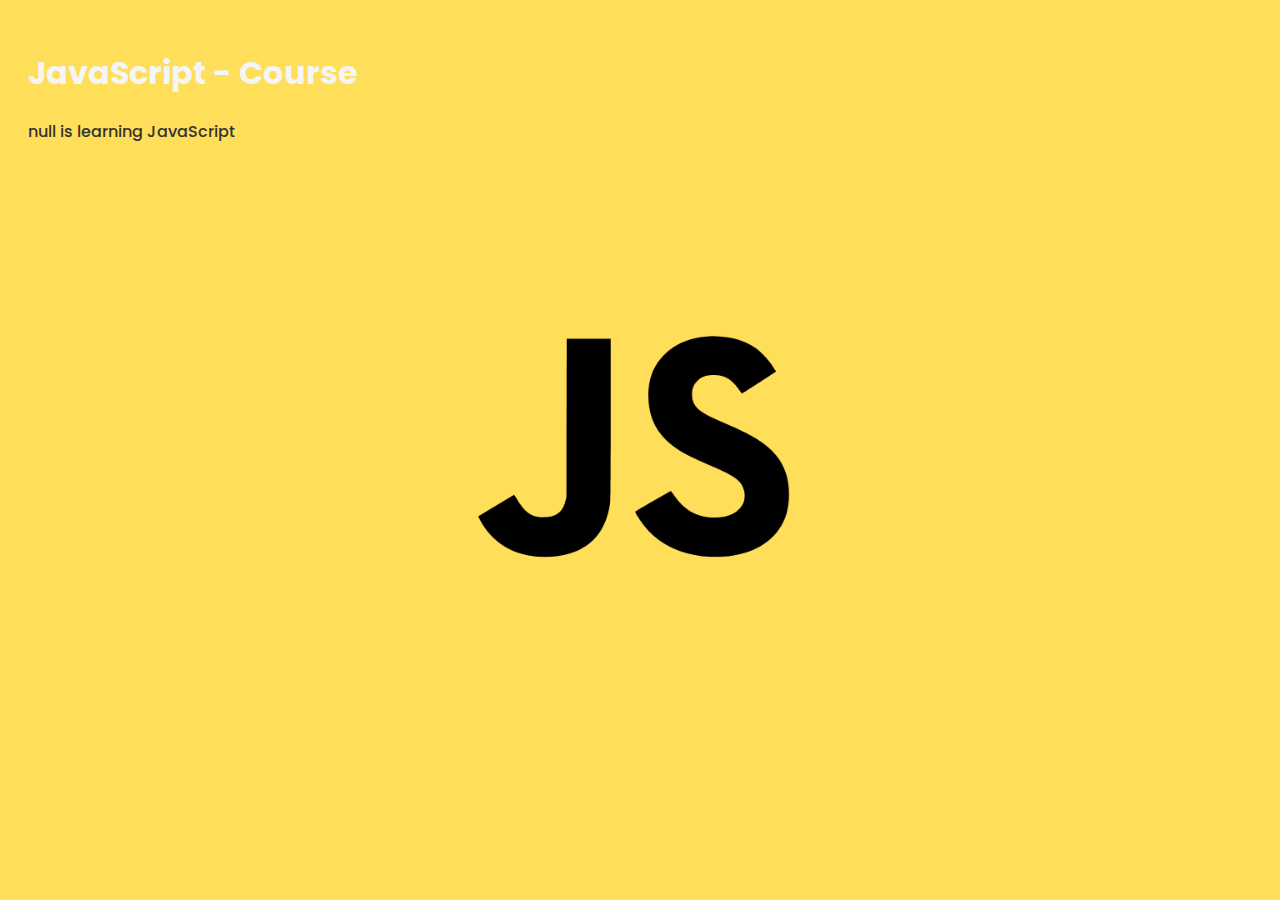
<file: 01-Introduction/index.html>
<!DOCTYPE html>
<html lang="es">
<head>
    <meta charset="UTF-8">
    <meta name="viewport" content="width=device-width, initial-scale=1.0">
    <title></title>
    <link rel="stylesheet" href="../assets/css/style.css">
    <link rel="preconnect" href="https://fonts.googleapis.com">
    <link rel="preconnect" href="https://fonts.gstatic.com" crossorigin>
    <link href="https://fonts.googleapis.com/css2?family=Poppins:ital,wght@0,100;0,200;0,300;0,400;0,500;0,600;0,700;0,800;0,900;1,100;1,200;1,300;1,400;1,500;1,600;1,700;1,800;1,900&display=swap" rel="stylesheet">
</head>
<body>
    <h1>JavaScript - Course</h1>
    <div class="container">
        
    </div>
</body>
<script src="../01-Introduction/js/app.js"></script>
</html>
</file>
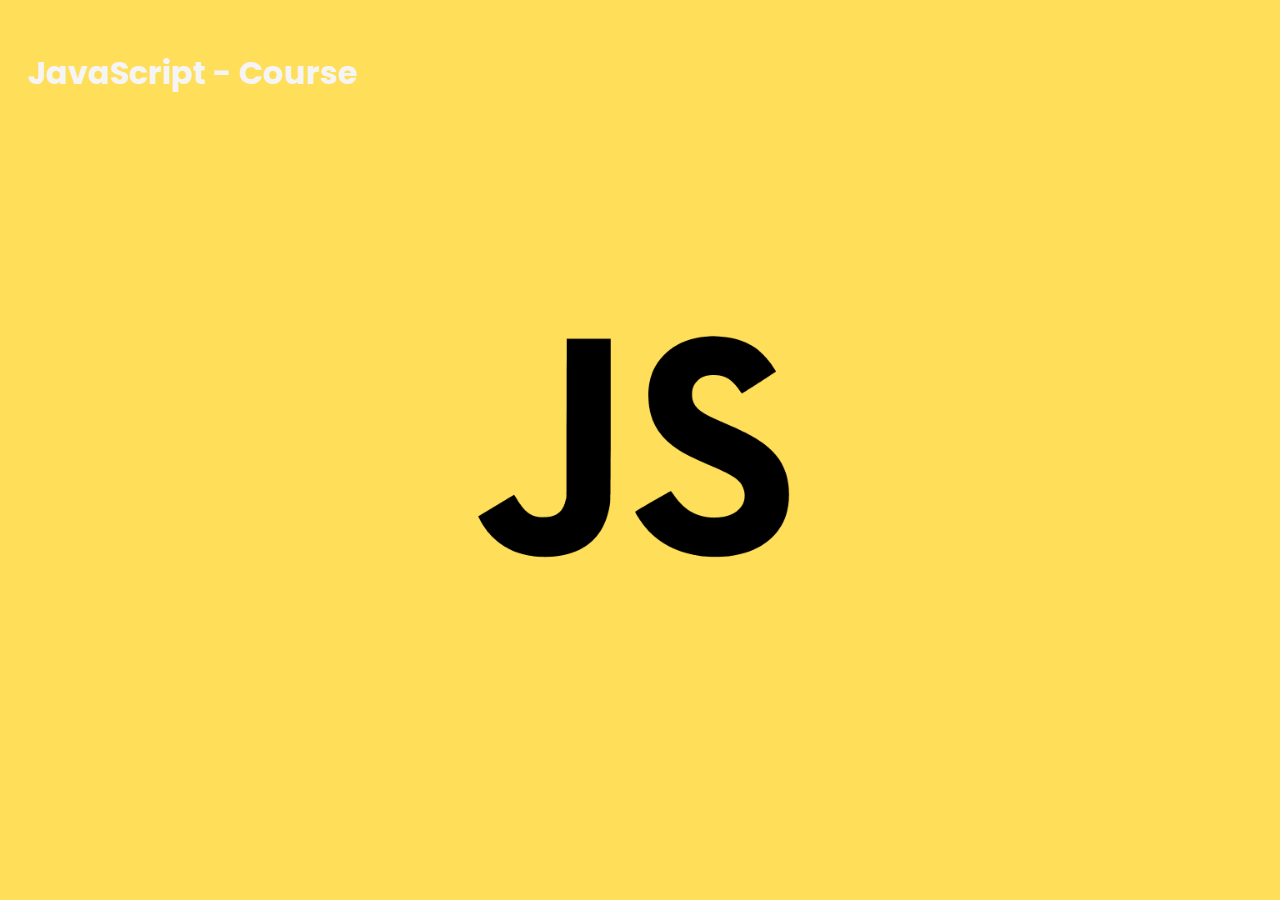
<file: 02-Variables/index.html>
<!DOCTYPE html>
<html lang="es">
<head>
    <meta charset="UTF-8">
    <meta name="viewport" content="width=device-width, initial-scale=1.0">
    <title></title>
    <link rel="stylesheet" href="../assets/css/style.css">
    <link rel="preconnect" href="https://fonts.googleapis.com">
    <link rel="preconnect" href="https://fonts.gstatic.com" crossorigin>
    <link href="https://fonts.googleapis.com/css2?family=Poppins:ital,wght@0,100;0,200;0,300;0,400;0,500;0,600;0,700;0,800;0,900;1,100;1,200;1,300;1,400;1,500;1,600;1,700;1,800;1,900&display=swap" rel="stylesheet">
</head>
<body>
    <h1>JavaScript - Course</h1>
    <div class="container">
        
    </div>
</body>
<script src="../02-Variables/js/01-app.js"></script>
<!-- <script src="../02-Variables/js/02-app.js"></script> -->
<!-- <script src="../02-Variables/js/03-app.js"></script> -->
</html>
</file>
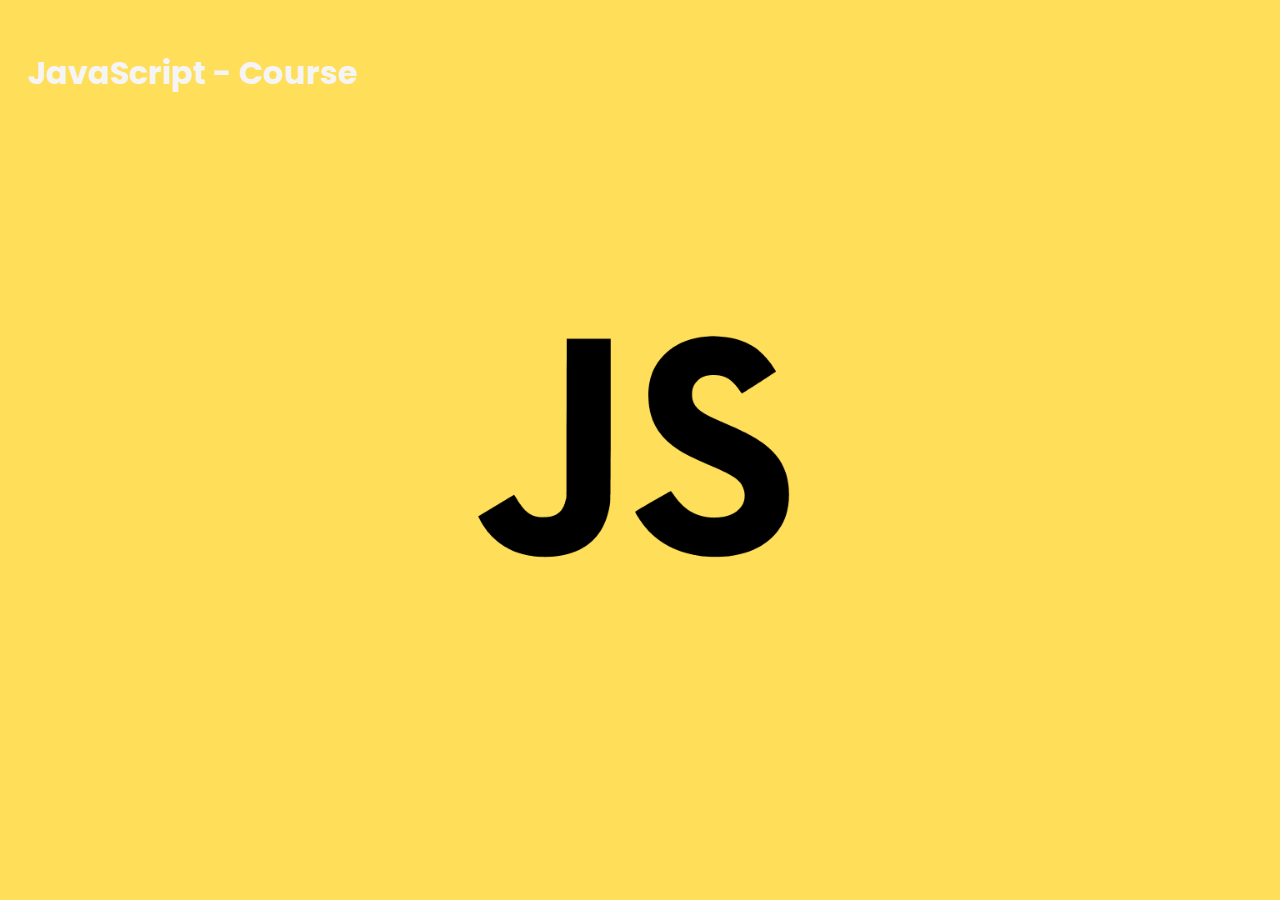
<file: 03-Strings/index.html>
<!DOCTYPE html>
<html lang="es">
<head>
    <meta charset="UTF-8">
    <meta name="viewport" content="width=device-width, initial-scale=1.0">
    <title></title>
    <link rel="stylesheet" href="../assets/css/style.css">
    <link rel="preconnect" href="https://fonts.googleapis.com">
    <link rel="preconnect" href="https://fonts.gstatic.com" crossorigin>
    <link href="https://fonts.googleapis.com/css2?family=Poppins:ital,wght@0,100;0,200;0,300;0,400;0,500;0,600;0,700;0,800;0,900;1,100;1,200;1,300;1,400;1,500;1,600;1,700;1,800;1,900&display=swap" rel="stylesheet">
</head>
<body>
    <h1>JavaScript - Course</h1>
    <div class="container">
        
    </div>
</body>
<script src="../03-Strings/js/01-app.js"></script>
<!-- <script src="../03-Strings/js/02-app.js"></script> -->
<!-- <script src="../03-Strings/js/03-app.js"></script> -->
<!-- <script src="../03-Strings/js/04-app.js"></script> -->
<!-- <script src="../03-Strings/js/05-app.js"></script> -->
<!-- <script src="../03-Strings/js/06-app.js"></script> -->
<!-- <script src="../03-Strings/js/07-app.js"></script> -->
</html>
</file>
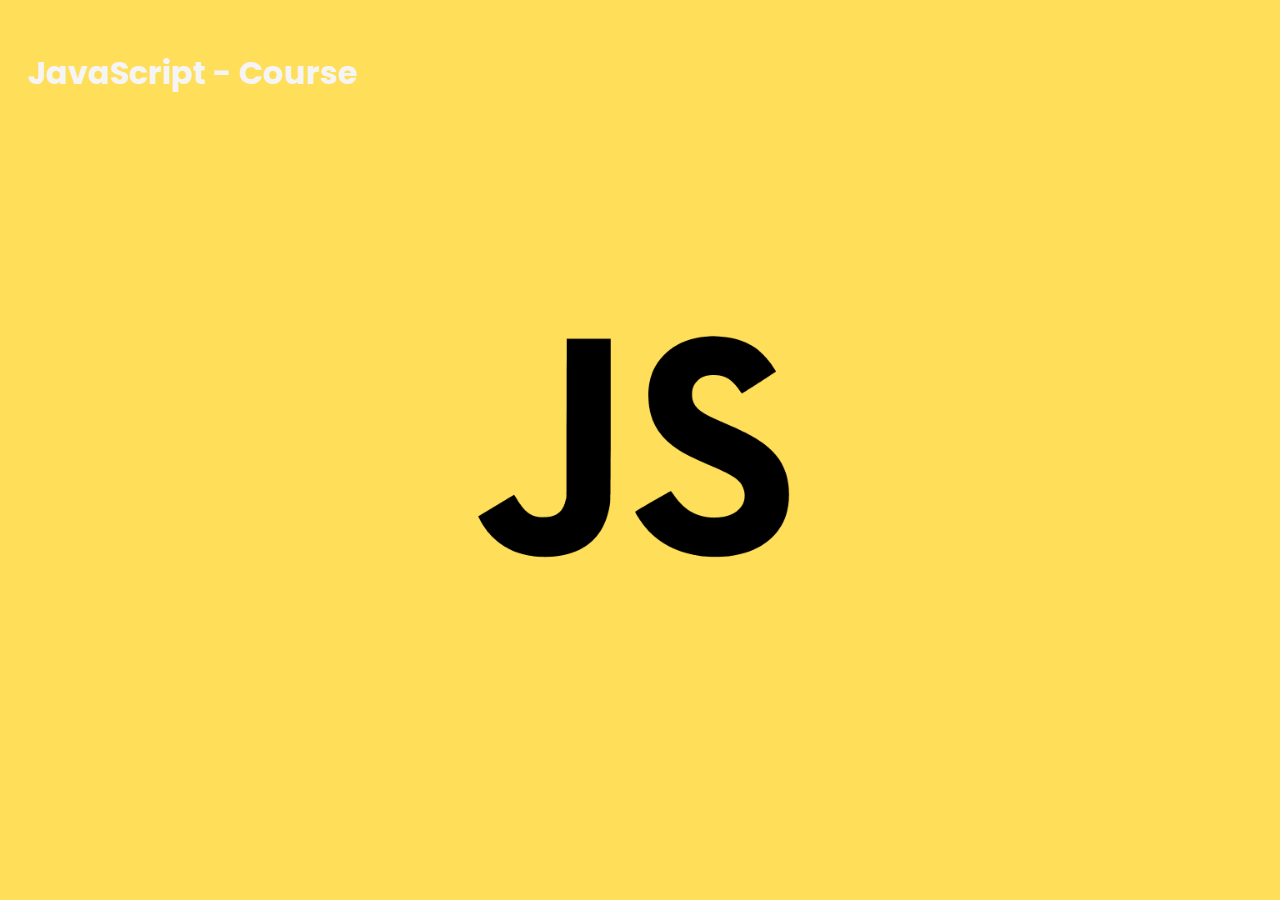
<file: 04-Numbers/index.html>
<!DOCTYPE html>
<html lang="es">
<head>
    <meta charset="UTF-8">
    <meta name="viewport" content="width=device-width, initial-scale=1.0">
    <title></title>
    <link rel="stylesheet" href="../assets/css/style.css">
    <link rel="preconnect" href="https://fonts.googleapis.com">
    <link rel="preconnect" href="https://fonts.gstatic.com" crossorigin>
    <link href="https://fonts.googleapis.com/css2?family=Poppins:ital,wght@0,100;0,200;0,300;0,400;0,500;0,600;0,700;0,800;0,900;1,100;1,200;1,300;1,400;1,500;1,600;1,700;1,800;1,900&display=swap" rel="stylesheet">
</head>
<body>
    <h1>JavaScript - Course</h1>
    <div class="container">
        
    </div>
</body>
<script src="../04-Numbers/js/01-app.js"></script>
<!-- <script src="../04-Numbers/js/02-app.js"></script> -->
<!-- <script src="../04-Numbers/js/03-app.js"></script> -->
<!-- <script src="../04-Numbers/js/04-app.js"></script> -->
<!-- <script src="../04-Numbers/js/05-app.js"></script> -->
<!-- <script src="../04-Numbers/js/06-app.js"></script> -->
</html>
</file>
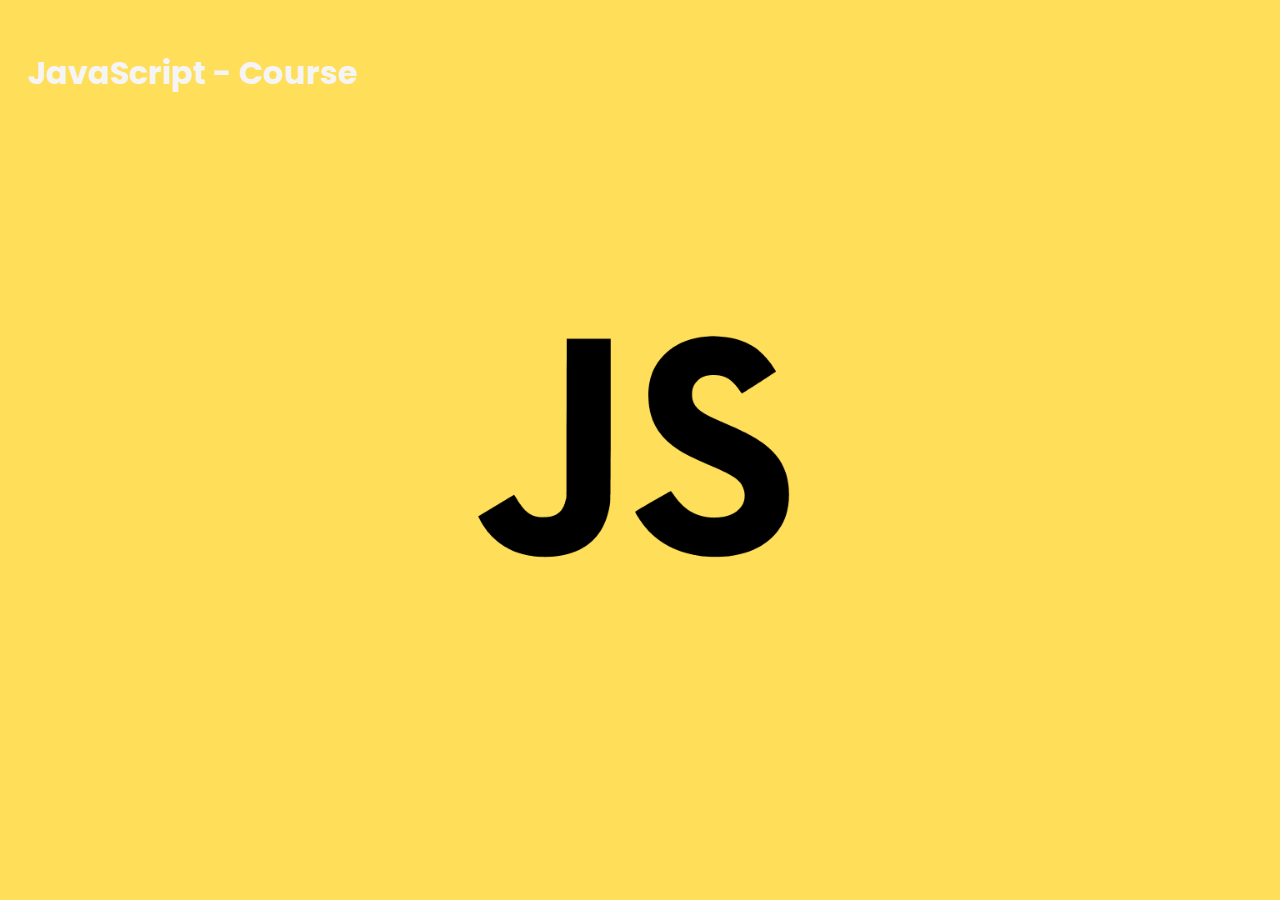
<file: 05-Operators/index.html>
<!DOCTYPE html>
<html lang="es">
<head>
    <meta charset="UTF-8">
    <meta name="viewport" content="width=device-width, initial-scale=1.0">
    <title></title>
    <link rel="stylesheet" href="../assets/css/style.css">
    <link rel="preconnect" href="https://fonts.googleapis.com">
    <link rel="preconnect" href="https://fonts.gstatic.com" crossorigin>
    <link href="https://fonts.googleapis.com/css2?family=Poppins:ital,wght@0,100;0,200;0,300;0,400;0,500;0,600;0,700;0,800;0,900;1,100;1,200;1,300;1,400;1,500;1,600;1,700;1,800;1,900&display=swap" rel="stylesheet">
</head>
<body>
    <h1>JavaScript - Course</h1>
    <div class="container">
        
    </div>
</body>
<script src="js/01-app.js"></script> 
<!-- <script src="js/02-app.js"></script> -->
<!-- <script src="js/03-app.js"></script> -->
</html>
</file>
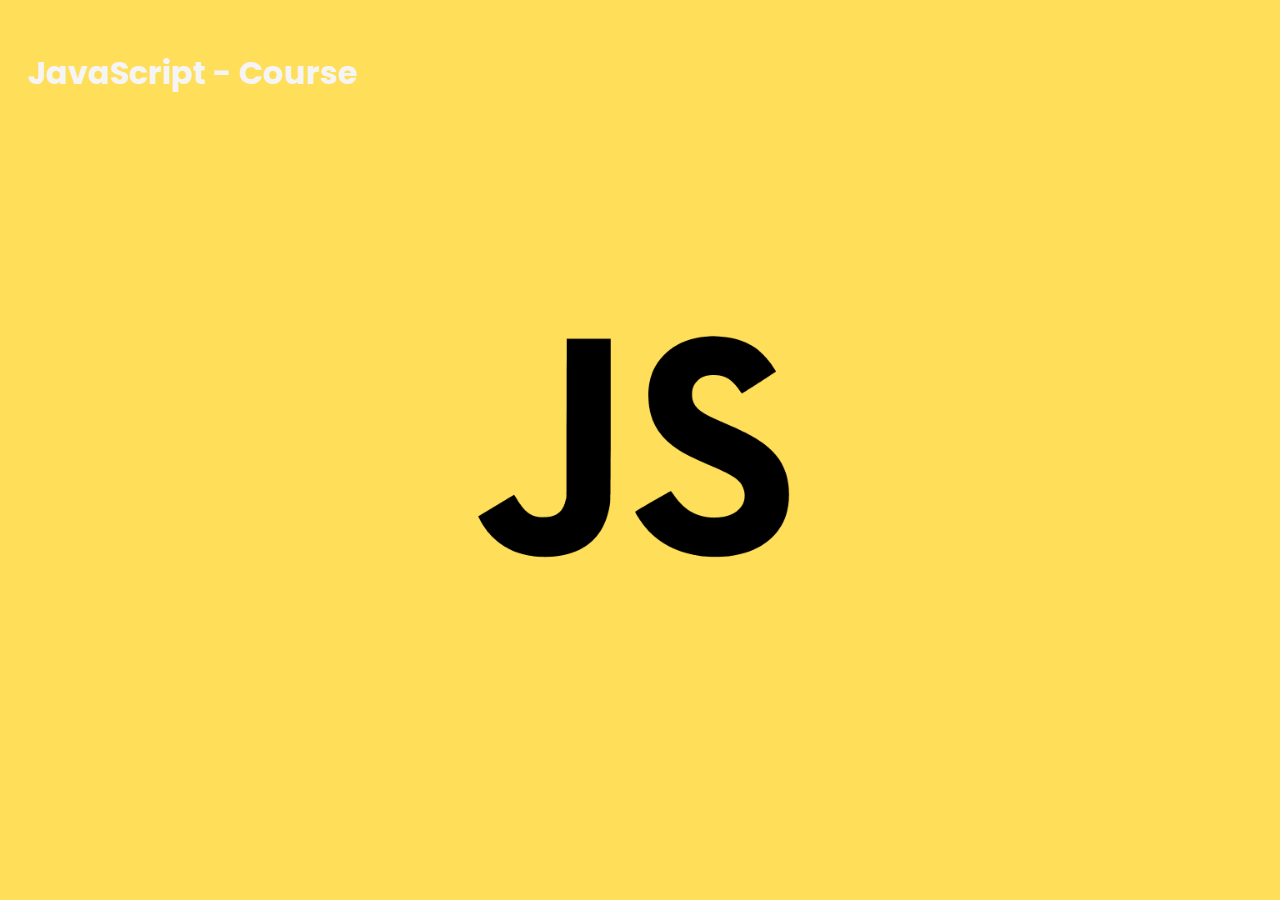
<file: 06-Booleans/index.html>
<!DOCTYPE html>
<html lang="es">
<head>
    <meta charset="UTF-8">
    <meta name="viewport" content="width=device-width, initial-scale=1.0">
    <title></title>
    <link rel="stylesheet" href="../assets/css/style.css">
    <link rel="preconnect" href="https://fonts.googleapis.com">
    <link rel="preconnect" href="https://fonts.gstatic.com" crossorigin>
    <link href="https://fonts.googleapis.com/css2?family=Poppins:ital,wght@0,100;0,200;0,300;0,400;0,500;0,600;0,700;0,800;0,900;1,100;1,200;1,300;1,400;1,500;1,600;1,700;1,800;1,900&display=swap" rel="stylesheet">
</head>
<body>
    <h1>JavaScript - Course</h1>
    <div class="container">
        
    </div>
</body>
<script src="../06-Booleans/js/01-app.js"></script>
<!-- <script src="../06-Booleans/js/02-app.js"></script> -->
<!-- <script src="../06-Booleans/js/03-app.js"></script> -->
</html>
</file>
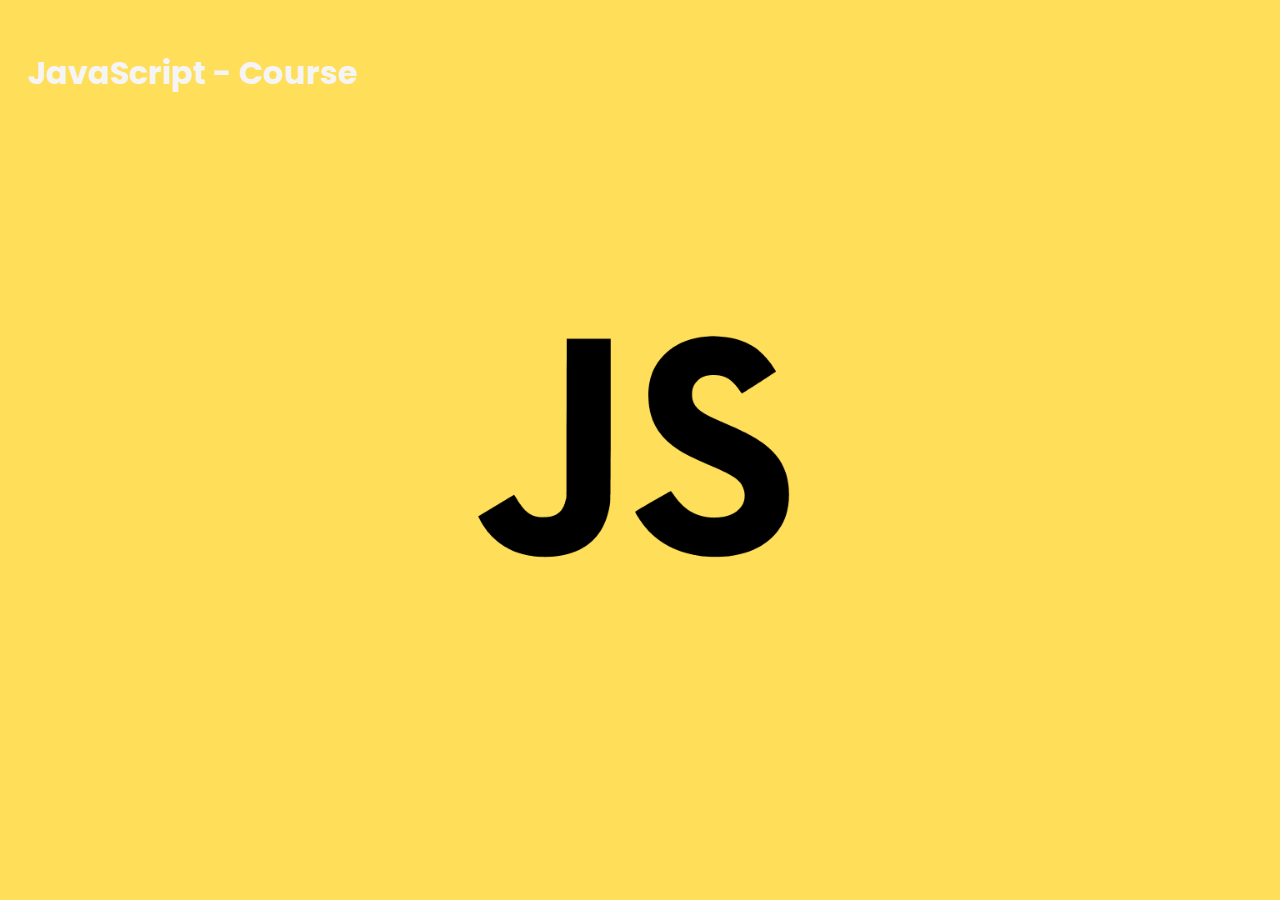
<file: 07-Objects/index.html>
<!DOCTYPE html>
<html lang="es">
<head>
    <meta charset="UTF-8">
    <meta name="viewport" content="width=device-width, initial-scale=1.0">
    <title></title>
    <link rel="stylesheet" href="../assets/css/style.css">
    <link rel="preconnect" href="https://fonts.googleapis.com">
    <link rel="preconnect" href="https://fonts.gstatic.com" crossorigin>
    <link href="https://fonts.googleapis.com/css2?family=Poppins:ital,wght@0,100;0,200;0,300;0,400;0,500;0,600;0,700;0,800;0,900;1,100;1,200;1,300;1,400;1,500;1,600;1,700;1,800;1,900&display=swap" rel="stylesheet">
</head>
<body>
    <h1>JavaScript - Course</h1>
    <div class="container">
        
    </div>
</body>
<script src="../07-Objects/js/01-app.js"></script>
<!-- <script src="../07-Objects/js/02-app.js"></script> -->
<!-- <script src="../07-Objects/js/03-app.js"></script> -->
<!-- <script src="../07-Objects/js/04-app.js"></script> -->
<!-- <script src="../07-Objects/js/05-app.js"></script> -->
<!-- <script src="../07-Objects/js/06-app.js"></script> -->
<!-- <script src="../07-Objects/js/07-app.js"></script> -->
<!-- <script src="../07-Objects/js/08-app.js"></script> -->
<!-- <script src="../07-Objects/js/09-app.js"></script> -->
<!-- <script src="../07-Objects/js/10-app.js"></script> -->
<!-- <script src="../07-Objects/js/11-app.js"></script> -->
<!-- <script src="../07-Objects/js/12-app.js"></script> -->
<!-- <script src="../07-Objects/js/13-app.js"></script> -->
</html>
</file>
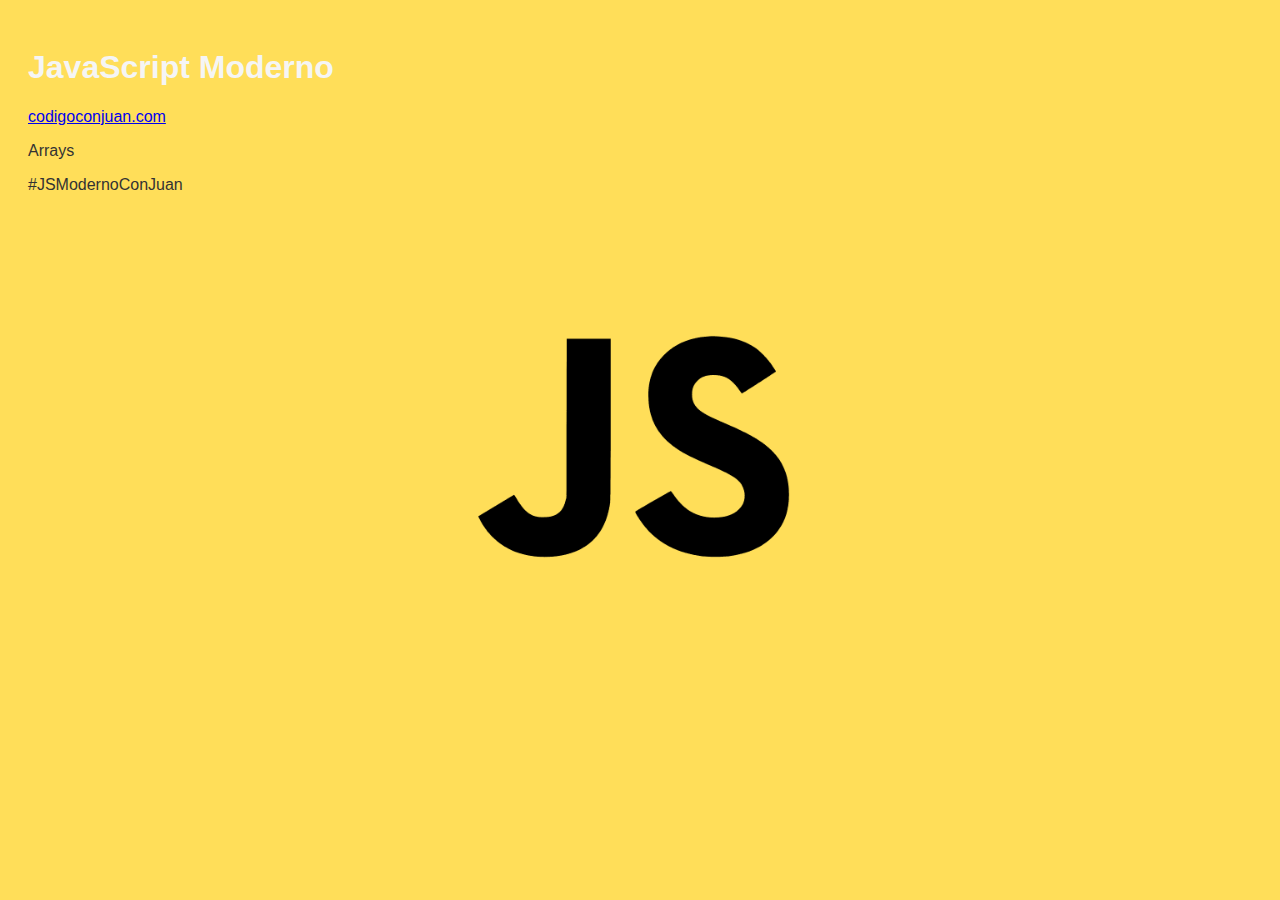
<file: 08-Arrays/index.html>
<!DOCTYPE html>
<html lang="en">
<head>
    <meta charset="UTF-8">
    <meta name="viewport" content="width=device-width, initial-scale=1.0">
    <title>Document</title>
    <link href="https://fonts.googleapis.com/css2?family=Carrois+Gothic+SC&display=swap" rel="stylesheet"> 
    <link rel="stylesheet" href="../assets/css/style.css">
</head>
<body>

    <div class="contenido">
        <h1>JavaScript Moderno</h1>
        <a href="http://www.codigoconjuan.com" target="_blank">codigoconjuan.com</a>
        <p>Arrays</p>
        <p class="hashtag">#JSModernoConJuan</p>
    </div>

    <!-- <script src="js/01-app.js"></script>  -->
    <!-- <script src="js/02-app.js"></script> -->
    <!-- <script src="js/03-app.js"></script> -->
    <!-- <script src="js/04-app.js"></script> -->
    <!-- <script src="js/05-app.js"></script>  -->
    <!-- <script src="js/06-app.js"></script> -->
    <!-- <script src="js/07-app.js"></script> -->
    <!-- <script src="js/08-app.js"></script> -->
    <!-- <script src="js/09-app.js"></script> -->
    <!-- <script src="js/10-app.js"></script> -->
    
</body>
</html>
</file>
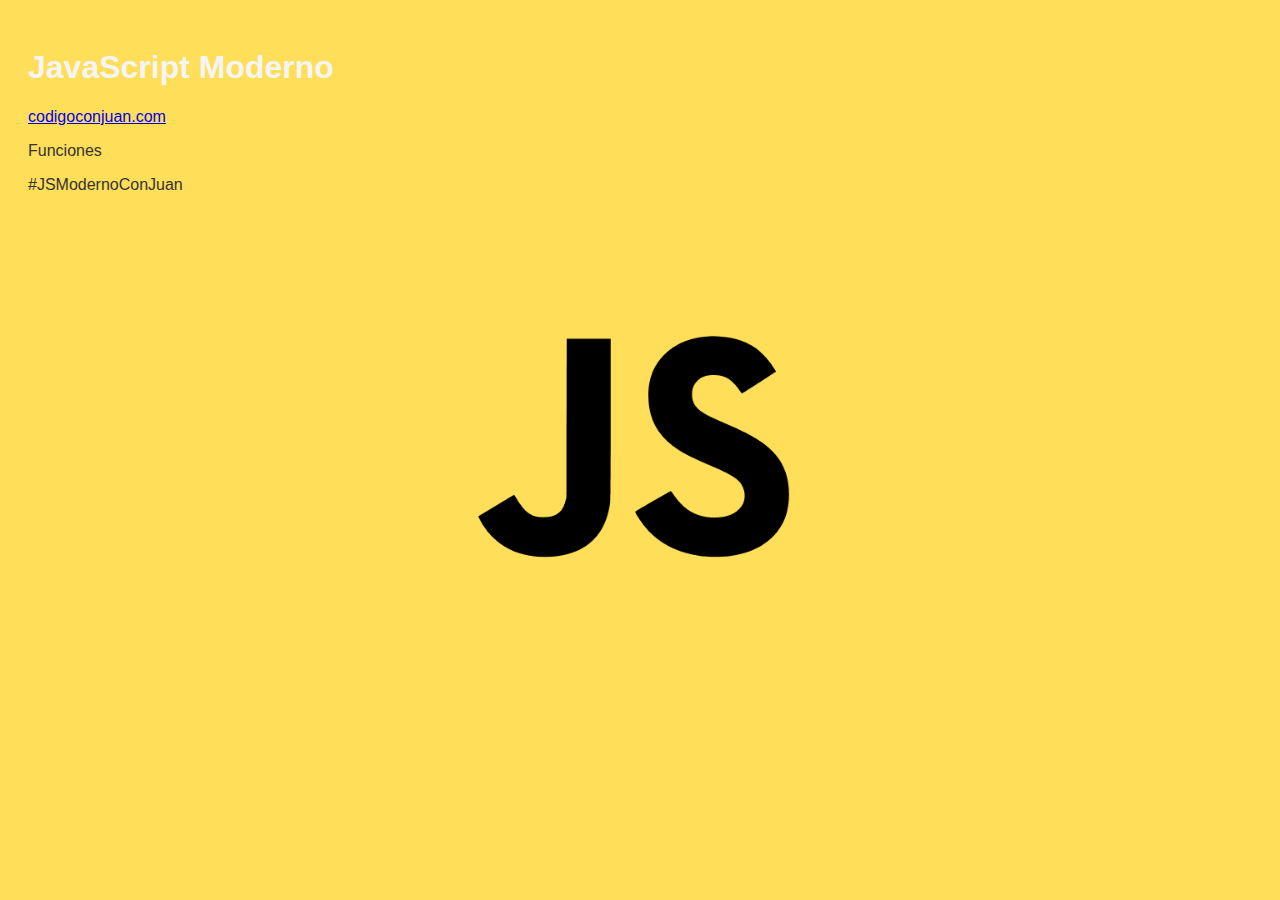
<file: 09-Funciones/index.html>
<!DOCTYPE html>
<html lang="en">
<head>
    <meta charset="UTF-8">
    <meta name="viewport" content="width=device-width, initial-scale=1.0">
    <title>Document</title>
    <link href="https://fonts.googleapis.com/css2?family=Carrois+Gothic+SC&display=swap" rel="stylesheet"> 
    <link rel="stylesheet" href="../assets/css/style.css">
</head>
<body>

    <div class="contenido">
        <h1>JavaScript Moderno</h1>
        <a href="http://www.codigoconjuan.com" target="_blank">codigoconjuan.com</a>
        <p>Funciones</p>
        <p class="hashtag">#JSModernoConJuan</p>
    </div>

    <!-- <script src="js/01-app.js"></script>  -->
    <!-- <script src="js/02-app.js"></script> -->
    <!-- <script src="js/03-app.js"></script> -->
    <!-- <script src="js/04-app.js"></script> -->
    <!-- <script src="js/05-app.js"></script>  -->
    <!-- <script src="js/06-app.js"></script> -->
    <!-- <script src="js/07-app.js"></script> -->
    <!-- <script src="js/08-app.js"></script> -->
    <!-- <script src="js/09-app.js"></script> -->
    <!-- <script src="js/10-app.js"></script> -->
    <!-- <script src="js/11-app.js"></script> -->
    <!-- <script src="js/12-app.js"></script> -->
    <script src="js/13-app.js"></script>

</body>
</html>
</file>
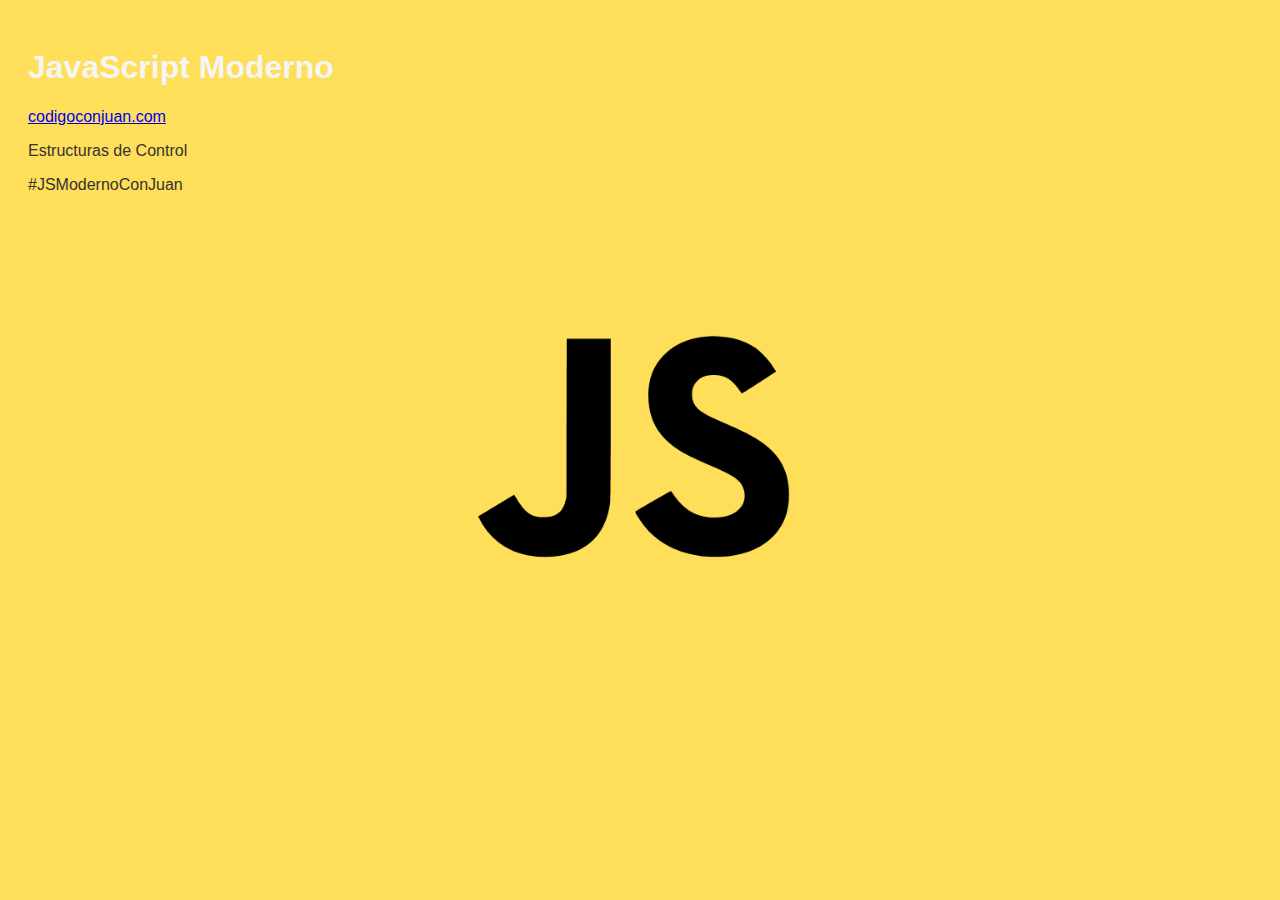
<file: 10-Estructuras/index.html>
<!DOCTYPE html>
<html lang="en">
<head>
    <meta charset="UTF-8">
    <meta name="viewport" content="width=device-width, initial-scale=1.0">
    <title>Document</title>
    <link href="https://fonts.googleapis.com/css2?family=Carrois+Gothic+SC&display=swap" rel="stylesheet"> 
    <link rel="stylesheet" href="../assets/css/style.css">
</head>
<body>

    <div class="contenido">
        <h1>JavaScript Moderno</h1>
        <a href="http://www.codigoconjuan.com" target="_blank">codigoconjuan.com</a>
        <p>Estructuras de Control</p>
        <p class="hashtag">#JSModernoConJuan</p>
    </div>

    <!-- <script src="js/01-app.js"></script>  -->
    <!-- <script src="js/02-app.js"></script> -->
    <!-- <script src="js/03-app.js"></script> -->
    <!-- <script src="js/04-app.js"></script> -->
    <!-- <script src="js/05-app.js"></script>  -->
    <!-- <script src="js/06-app.js"></script> -->
    <!-- <script src="js/07-app.js"></script> -->
    <!-- <script src="js/08-app.js"></script> -->
    <!-- <script src="js/09-app.js"></script> -->
    
</body>
</html>
</file>
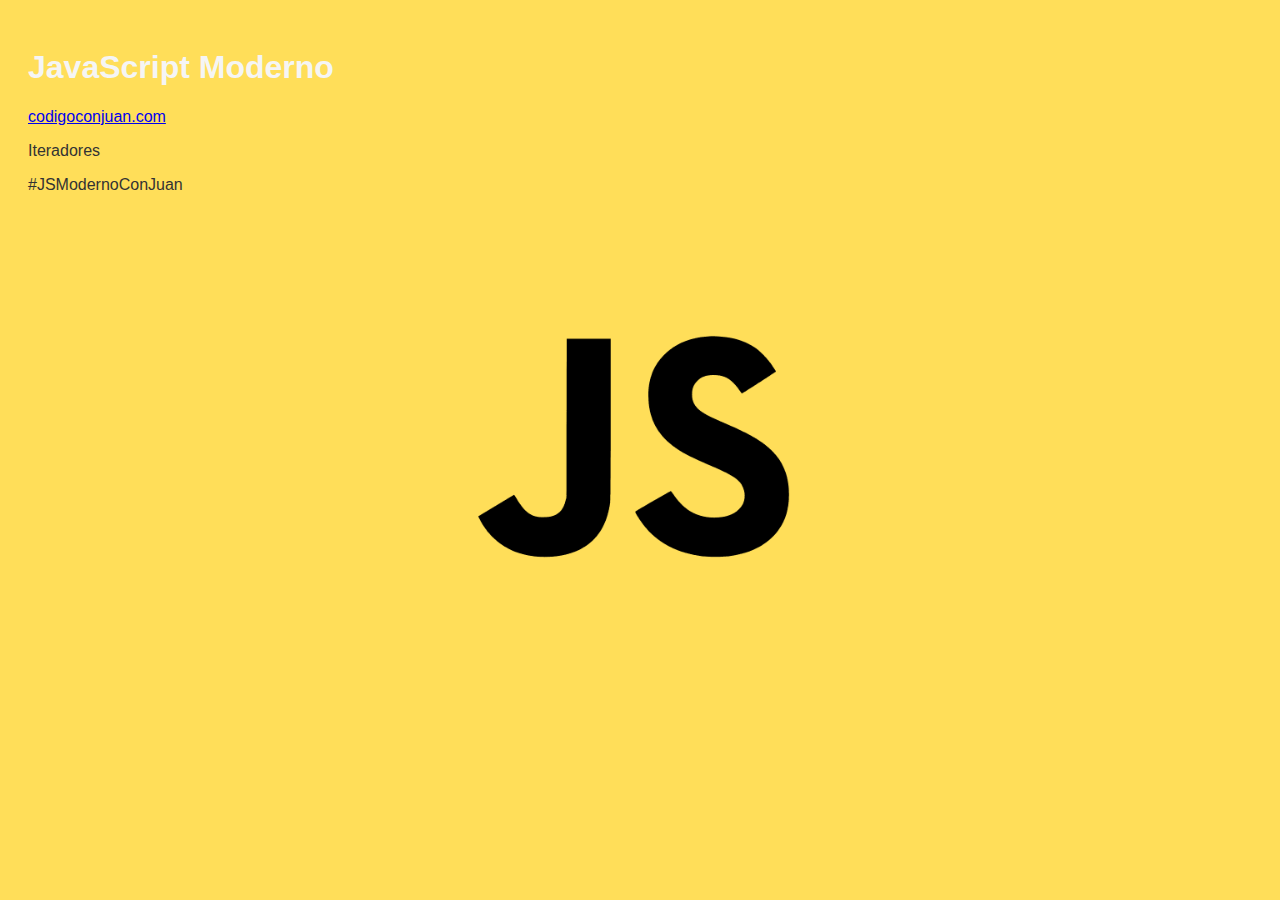
<file: 11-Iteradores/index.html>
<!DOCTYPE html>
<html lang="en">
<head>
    <meta charset="UTF-8">
    <meta name="viewport" content="width=device-width, initial-scale=1.0">
    <title>Document</title>
    <link href="https://fonts.googleapis.com/css2?family=Carrois+Gothic+SC&display=swap" rel="stylesheet"> 
    <link rel="stylesheet" href="../assets/css/style.css">
</head>
<body>

    <div class="contenido">
        <h1>JavaScript Moderno</h1>
        <a href="http://www.codigoconjuan.com" target="_blank">codigoconjuan.com</a>
        <p>Iteradores</p>
        <p class="hashtag">#JSModernoConJuan</p>
    </div>

    <!-- <script src="js/01-app.js"></script>  -->
    <!-- <script src="js/02-app.js"></script> -->
    <!-- <script src="js/03-app.js"></script> -->
    <!-- <script src="js/04-app.js"></script> -->
    <!-- <script src="js/05-app.js"></script>  -->
    <!-- <script src="js/06-app.js"></script> -->
    <!-- <script src="js/07-app.js"></script> -->
    <!-- <script src="js/08-app.js"></script> -->
    
</body>
</html>
</file>
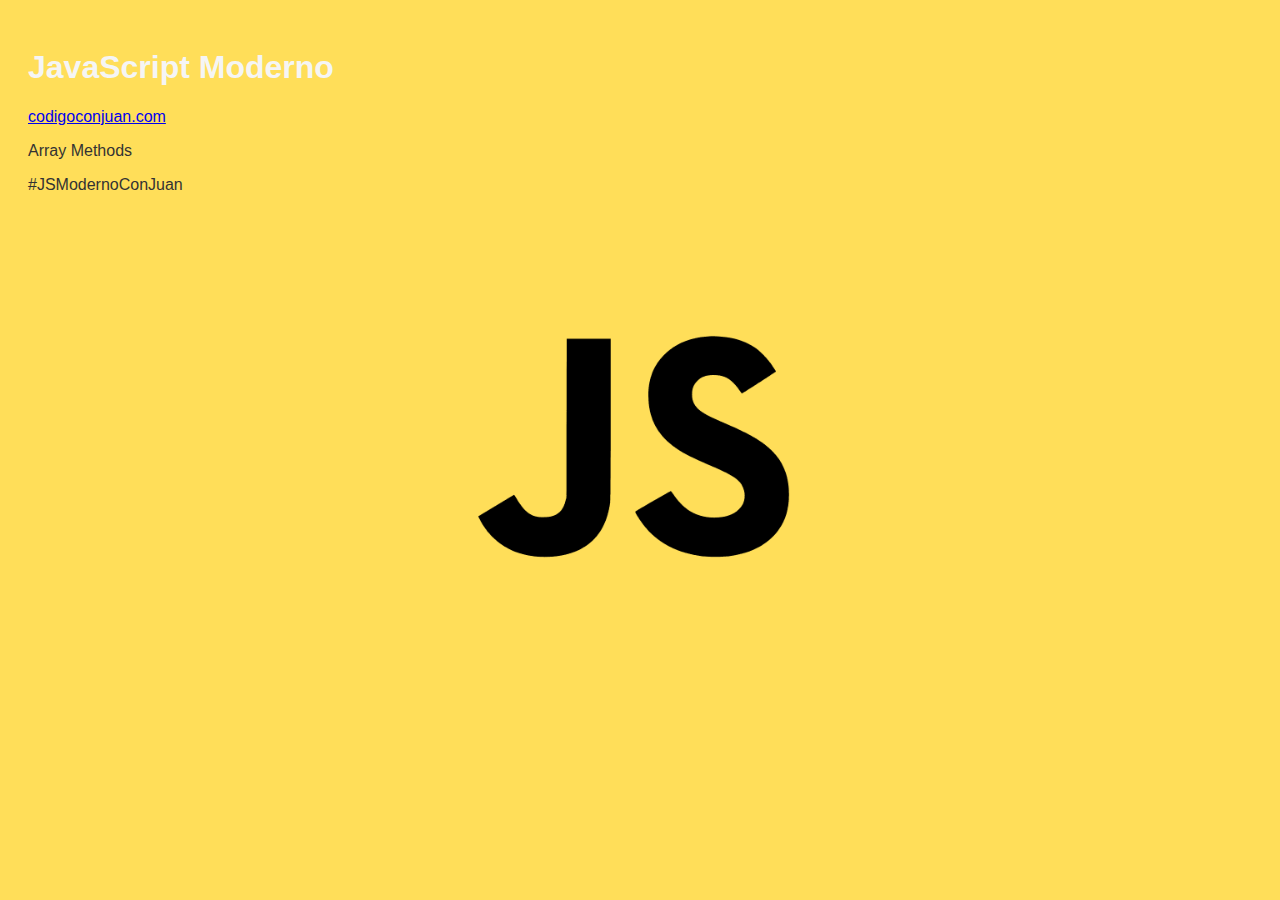
<file: 12-ArrayMethods/index.html>
<!DOCTYPE html>
<html lang="en">
<head>
    <meta charset="UTF-8">
    <meta name="viewport" content="width=device-width, initial-scale=1.0">
    <title>Document</title>
    <link href="https://fonts.googleapis.com/css2?family=Carrois+Gothic+SC&display=swap" rel="stylesheet"> 
    <link rel="stylesheet" href="../assets/css/style.css">
</head>
<body>

    <div class="contenido">
        <h1>JavaScript Moderno</h1>
        <a href="http://www.codigoconjuan.com" target="_blank">codigoconjuan.com</a>
        <p>Array Methods</p>
        <p class="hashtag">#JSModernoConJuan</p>
    </div>

    <!-- <script src="js/01-app.js"></script>  -->
    <!-- <script src="js/02-app.js"></script> -->
    <!-- <script src="js/03-app.js"></script> -->
    <!-- <script src="js/04-app.js"></script> -->
    <!-- <script src="js/05-app.js"></script>  -->
    <!-- <script src="js/06-app.js"></script> -->
    <!-- <script src="js/07-app.js"></script> -->
    <!-- <script src="js/08-app.js"></script> -->
    
</body>
</html>
</file>
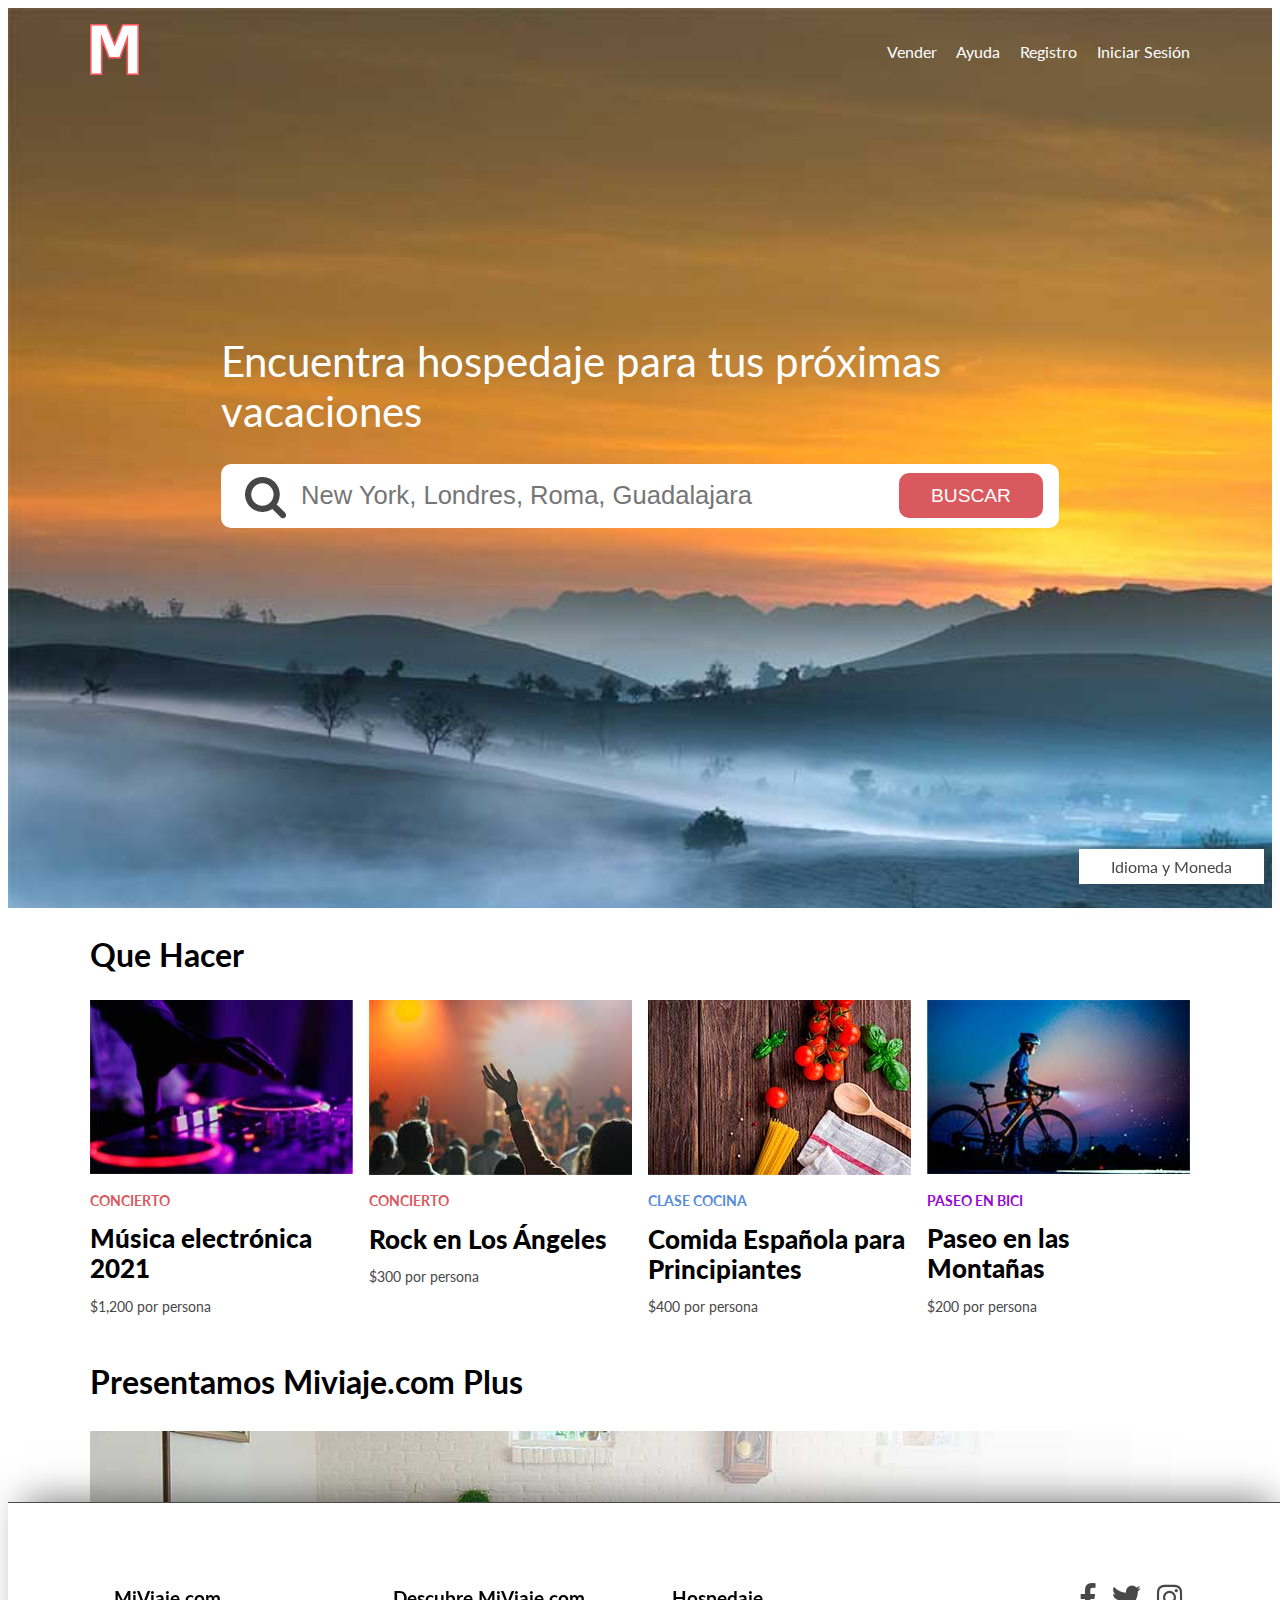
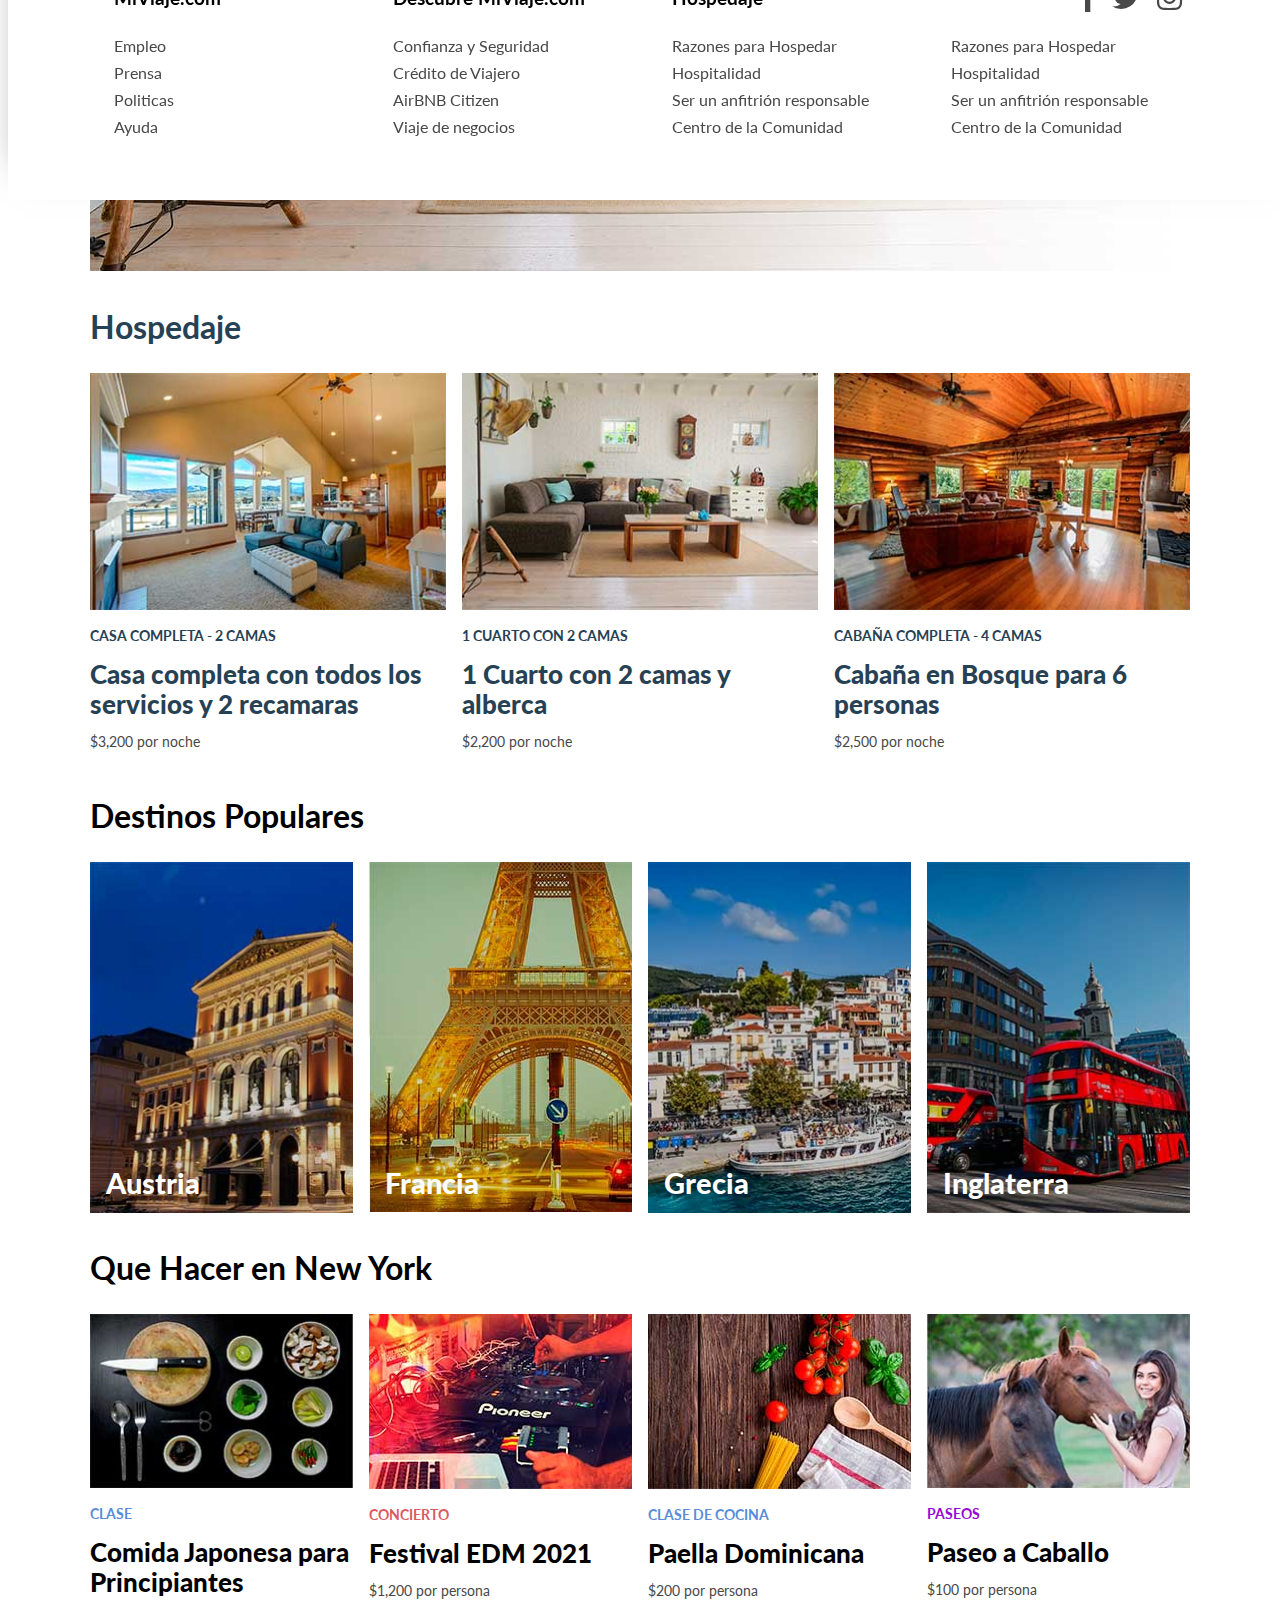
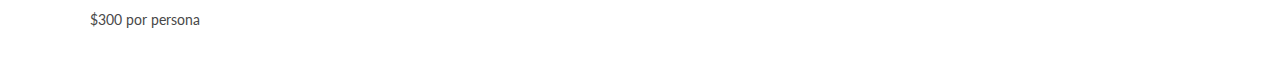
<file: 13-DOM/index.html>
<!DOCTYPE html>
<html lang="en">
<head>
    <meta charset="UTF-8">
    <meta name="viewport" content="width=device-width, initial-scale=1.0">
    <meta http-equiv="X-UA-Compatible" content="ie=edge">
    <title>MiViaje.com</title>
    <link rel="stylesheet" href="https://necolas.github.io/normalize.css/8.0.0/normalize.css">
    <link href="https://fonts.googleapis.com/css?family=Lato:400,700,900" rel="stylesheet">
    <link rel="stylesheet" href="css/fontawesome-all.min.css">
    <link rel="stylesheet" href="css/styles.css">
</head>
<body>

    <div class="hero">
        <header class="header contenedor">
            <div class="logo">
                <img src="img/logo.png">
            </div>
            <nav class="navegacion">
                <a href="#">Vender</a>
                <a href="#">Ayuda</a>
                <a href="#">Registro</a>
                <a href="#">Iniciar Sesión</a>
            </nav>
        </header>

        <div class="contenido-hero contenedor">
            <h1>Encuentra <span> hospedaje  </span>para tus próximas vacaciones</h1>

            <form action="/buscador" method="POST" class="formulario formulario-buscar" id="formulario" >
                <input type="text" name="busqueda" class="busqueda" placeholder="New York, Londres, Roma, Guadalajara">
                <input type="submit" value="Buscar" id="btn-submit">
            </form>
        </div>
    </div> <!--.hero-->

    <main class="contenido contenedor">
        <section class="hacer">
            <h2>Que Hacer</h2>
            <div class="contenedor-cards">
                    <div class="card">
                        <img src="img/hacer1.jpg">
                        <div class="info">
                            <p class="categoria concierto">concierto</p>
                            <p class="titulo">Música electrónica 2021</p>
                            <p class="precio">$1,200 por persona</p>
                        </div>
                    </div> <!--.card-->
                    <div class="card">
                        <img src="img/hacer2.jpg">
                        <div class="info">
                            <p class="categoria concierto">concierto</p>
                            <p class="titulo">Rock en Los Ángeles</p>
                            <p class="precio">$300 por persona</p>
                        </div>
                    </div> <!--.card-->
                    <div class="card">
                        <img src="img/hacer3.jpg">
                        <div class="info">
                            <p class="categoria clase">Clase Cocina</p>
                            <p class="titulo">Comida Española para Principiantes</p>
                            <p class="precio">$400 por persona</p>
                        </div>
                    </div> <!--.card-->
                    <div class="card">
                        <img src="img/hacer4.jpg">
                        <div class="info">
                            <p class="categoria paseo">Paseo en Bici</p>
                            <p class="titulo">Paseo en las Montañas</p>
                            <p class="precio">$200 por persona</p>
                        </div>
                    </div> <!--.card-->
            </div> <!--.columnas4 cuadros-->
        </section>


        <section class="hacer">
            <h2 class="mi-viaje-plus">Presentamos Miviaje.com Plus</h2>
            <div class="contenedor-cards premium">
                <div class="info">
                    <h3>Una nueva sección de alojamientos de lujo</h3>
                    <a href="#" class="boton btn-mi-viaje">Explorar alojamientos </a>
                </div>
            </div> <!--.columnas4 cuadros-->
        </section>

        <section class="hospedaje">
            <h2>Hospedaje</h2>
            <div class="contenedor-cards">
                    <div class="card">
                        <img src="img/hospedaje1.jpg">
                        <div class="info">
                            <p class="categoria hospedaje">Casa completa - 2 camas</p>
                            <p class="titulo">Casa completa con todos los servicios y 2 recamaras</p>
                            <p class="precio">$3,200 por noche</p>
                        </div>
                    </div> <!--.card-->
                    <div class="card">
                        <img src="img/hospedaje2.jpg">
                        <div class="info">
                            <p class="categoria hospedaje">1 Cuarto con 2 camas</p>
                            <p class="titulo">1 Cuarto con 2 camas y alberca </p>
                            <p class="precio">$2,200 por noche</p>
                        </div>
                    </div> <!--.card-->
                    <div class="card">
                        <img src="img/hospedaje3.jpg">
                        <div class="info">
                            <p class="categoria hospedaje">Cabaña completa - 4 Camas</p>
                            <p class="titulo">Cabaña en Bosque para 6 personas</p>
                            <p class="precio">$2,500 por noche</p>
                        </div>
                    </div> <!--.card-->
            </div> <!--.columnas4 cuadros-->
        </section>

        <section class="destinos">
            <h2>Destinos Populares</h2>
            <div class="contenedor-cards">
                    <div class="card">
                        <img src="img/populares1.jpg">
                        <div class="info">
                            <p class="titulo">Austria</p>
                        </div>
                    </div> <!--.card-->
                    <div class="card">
                        <img src="img/populares2.jpg">
                        <div class="info">
                            <p class="titulo">Francia</p>
                        </div>
                    </div> <!--.card-->
                    <div class="card">
                        <img src="img/populares3.jpg">
                        <div class="info">
                            <p class="titulo">Grecia</p>
                        </div>
                    </div> <!--.card-->
                    <div class="card">
                        <img src="img/populares4.jpg">
                        <div class="info">
                            <p class="titulo">Inglaterra</p>
                        </div>
                    </div> <!--.card-->
            </div> <!--.columnas4 cuadros-->
        </section>

        <section class="hacer">
                <h2>Que Hacer en New York</h2>
                <div class="contenedor-cards">
                        <div class="card">
                            <img src="img/newyork1.jpg">
                            <div class="info">
                                <p class="categoria clase">Clase</p>
                                <p class="titulo">Comida Japonesa para Principiantes</p>
                                <p class="precio">$300 por persona</p>
                            </div>
                        </div> <!--.card-->
                        <div class="card">
                            <img src="img/newyork2.jpg">
                            <div class="info">
                                <p class="categoria concierto">concierto</p>
                                <p class="titulo">Festival EDM 2021</p>
                                <p class="precio">$1,200 por persona</p>
                            </div>
                        </div> <!--.card-->
                        <div class="card">
                            <img src="img/newyork3.jpg">
                            <div class="info">
                                <p class="categoria clase">Clase de Cocina</p>
                                <p class="titulo">Paella Dominicana</p>
                                <p class="precio">$200 por persona</p>
                            </div>
                        </div> <!--.card-->
                        <div class="card">
                            <img src="img/newyork4.jpg">
                            <div class="info">
                                <p class="categoria paseo">Paseos</p>
                                <p class="titulo">Paseo a Caballo</p>
                                <p class="precio">$100 por persona</p>
                            </div>
                        </div> <!--.card-->
                </div> <!--.columnas4 cuadros-->
            </section>

    </main>
    
   

    <footer id="footer" class="footer">
        <div class="contenedor">
                <div class="nav-footer">
                    <h3 class="titulo-footer">MiViaje.com</h3>
                    <nav class="menu">
                        <a href="#">Empleo</a>
                        <a href="#">Prensa</a>
                        <a href="#">Politicas</a>
                        <a href="#">Ayuda</a>
                    </nav>
                </div>

                <div class="nav-footer">
                    <h3 class="titulo-footer">Descubre MiViaje.com</h3>
                    <nav class="menu">
                        <a href="#">Confianza y Seguridad</a>
                        <a href="#">Crédito de Viajero</a>
                        <a href="#">AirBNB Citizen</a>
                        <a href="#">Viaje de negocios</a>
                    </nav>
                </div>

                <div class="nav-footer">
                    <h3 class="titulo-footer">Hospedaje</h3>
                    <nav class="menu">
                        <a href="#">Razones para Hospedar</a>
                        <a href="#">Hospitalidad</a>
                        <a href="#">Ser un anfitrión responsable</a>
                        <a href="#">Centro de la Comunidad</a>
                    </nav>
                </div>

                <div class="nav-footer">
                    <nav class="sociales">
                        <ul>
                            <li><a href="http://facebook.com" target="_blank"><span>Facebook</span></a></li>
                            <li><a href="http://twitter.com" target="_blank"><span>Twitter</span></a></li>
                            <li><a href="http://instagram.com" target="_blank"><span>Instagram</span></a></li>
                        </ul>
                    </nav>
                    <nav class="menu">
                        <a href="#">Razones para Hospedar</a>
                        <a href="#">Hospitalidad</a>
                        <a href="#">Ser un anfitrión responsable</a>
                        <a href="#">Centro de la Comunidad</a>
                    </nav>
                </div>
        </div>
    </footer>
    <a href="#footer" class="btn-flotante">Idioma y Moneda</a>

    <!-- <script src="js/01-scripts.js"></script> -->
    <!-- <script src="js/02-scripts.js"></script> -->
    <!-- <script src="js/03-scripts.js"></script> -->
    <!-- <script src="js/04-scripts.js"></script> -->
    <!-- <script src="js/05-scripts.js"></script> -->
    <!-- <script src="js/06-scripts.js"></script> -->
    <!-- <script src="js/07-scripts.js"></script> -->
    <!-- <script src="js/08-scripts.js"></script> -->
    <!-- <script src="js/09-scripts.js"></script> -->
    <!-- <script src="js/10-scripts.js"></script> -->
    <script src="js/11-scripts.js"></script>
</body>
</html>
</file>
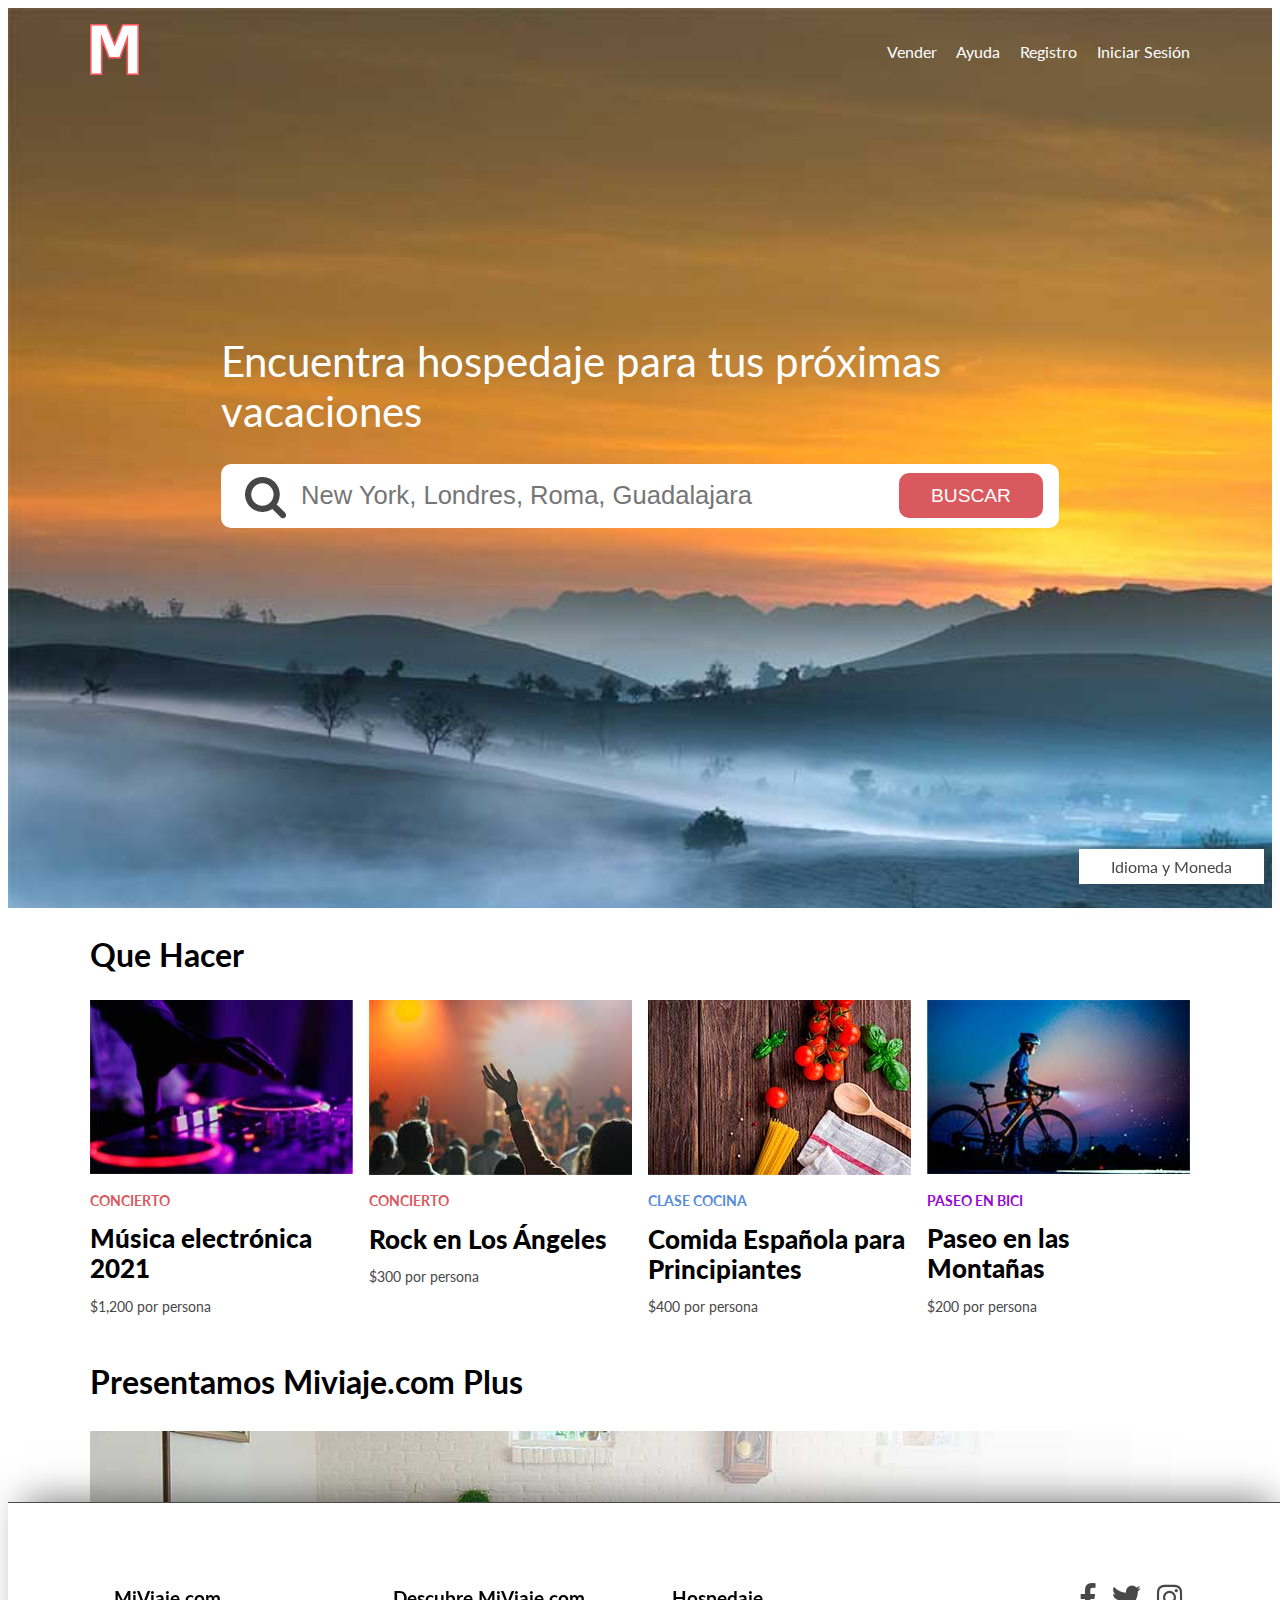
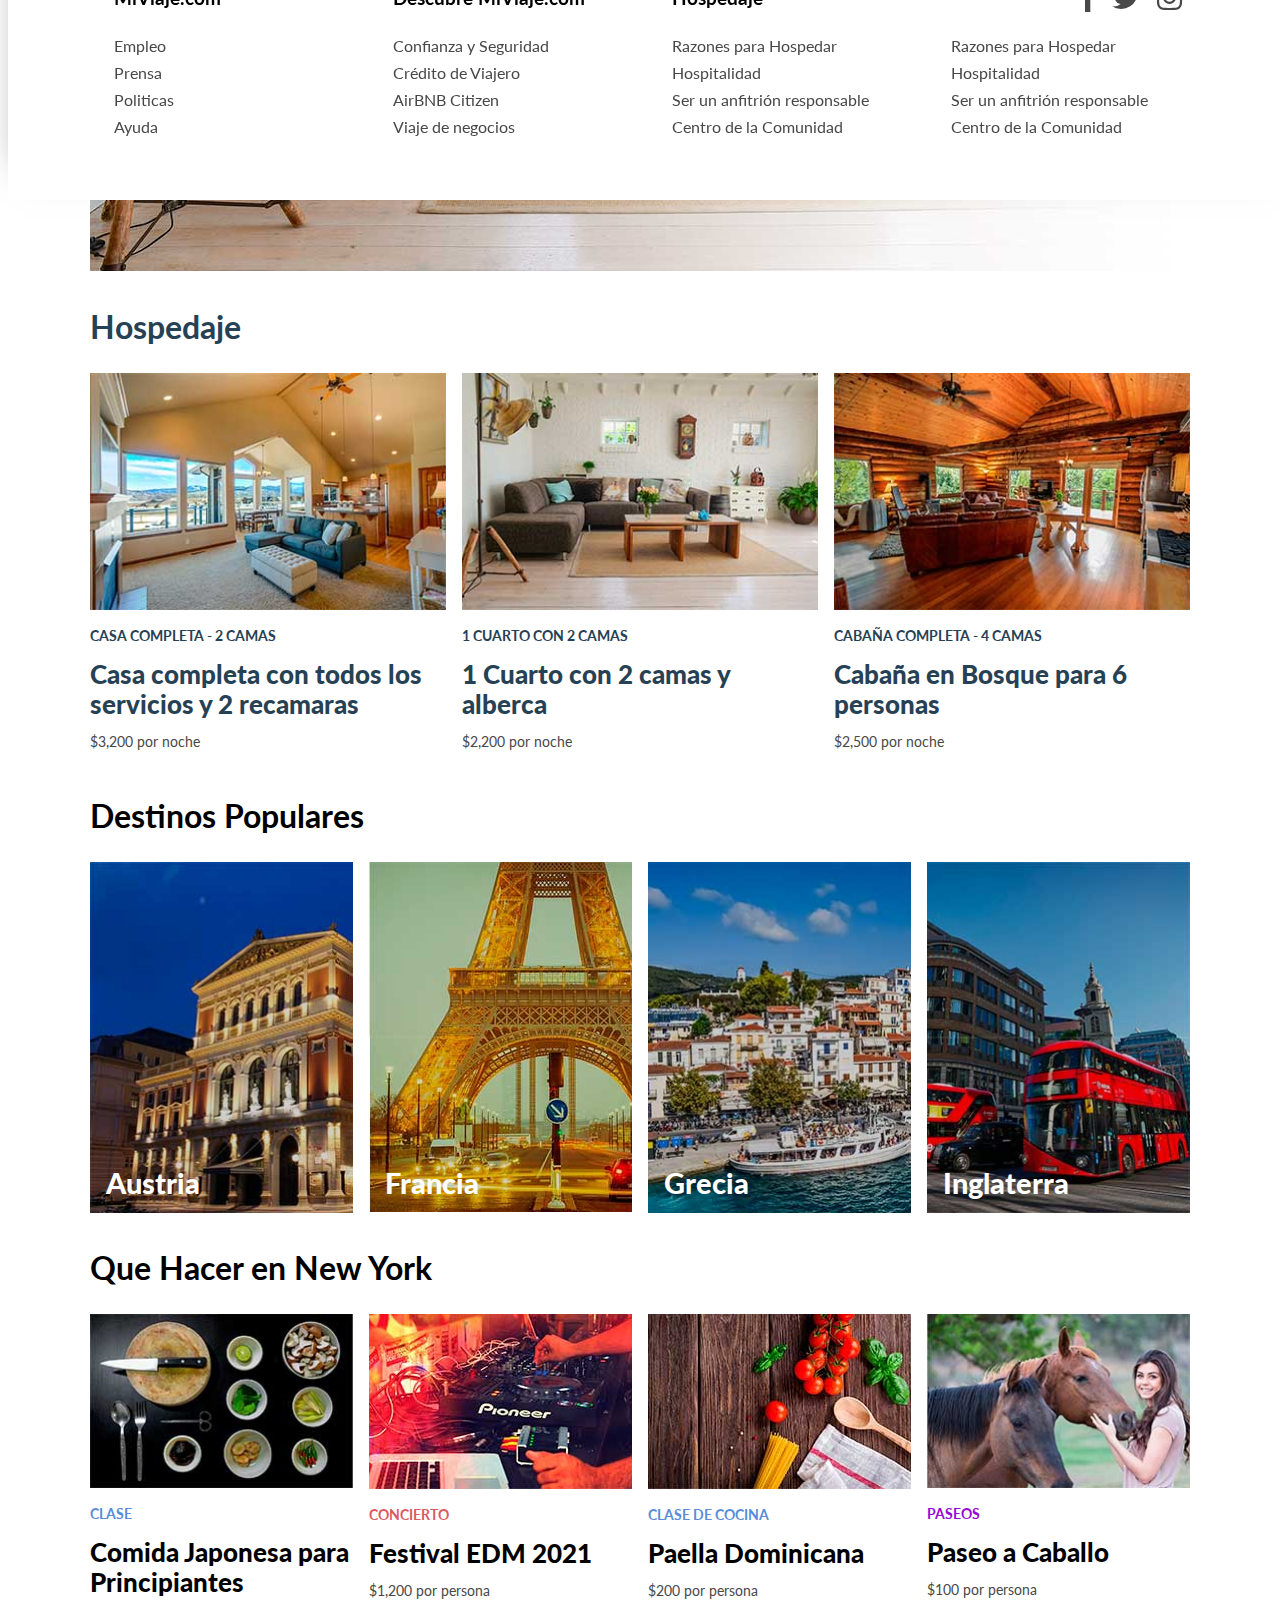
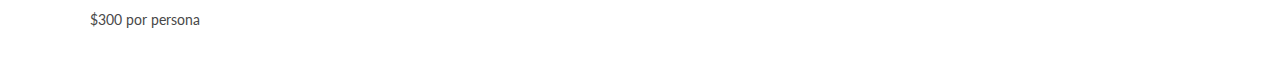
<file: 14-Eventos/index.html>
<!DOCTYPE html>
<html lang="en">
<head>
    <meta charset="UTF-8">
    <meta name="viewport" content="width=device-width, initial-scale=1.0">
    <meta http-equiv="X-UA-Compatible" content="ie=edge">
    <title>MiViaje.com</title>
    <link rel="stylesheet" href="https://necolas.github.io/normalize.css/8.0.0/normalize.css">
    <link href="https://fonts.googleapis.com/css?family=Lato:400,700,900" rel="stylesheet">
    <link rel="stylesheet" href="css/fontawesome-all.min.css">
    <link rel="stylesheet" href="css/styles.css">
</head>
<body>

    <div class="hero">
        <header class="header contenedor">
            <div class="logo">
                <img src="img/logo.png">
            </div>
            <nav class="navegacion">
                <a href="#">Vender</a>
                <a href="#">Ayuda</a>
                <a href="#">Registro</a>
                <a href="#">Iniciar Sesión</a>
            </nav>
        </header>

        <div class="contenido-hero contenedor">
            <h1>Encuentra <span> hospedaje  </span>para tus próximas vacaciones</h1>

            <form action="/buscador" method="POST" class="formulario formulario-buscar" id="formulario" >
                <input type="text" name="busqueda" class="busqueda" placeholder="New York, Londres, Roma, Guadalajara">
                <input type="submit" value="Buscar" id="btn-submit">
            </form>
        </div>
    </div> <!--.hero-->

    <main class="contenido contenedor">
        <section class="hacer">
            <h2>Que Hacer</h2>
            <div class="contenedor-cards">
                    <div class="card">
                        <img src="img/hacer1.jpg">
                        <div class="info">
                            <p class="categoria concierto">concierto</p>
                            <p class="titulo">Música electrónica 2021</p>
                            <p class="precio">$1,200 por persona</p>
                        </div>
                    </div> <!--.card-->
                    <div class="card">
                        <img src="img/hacer2.jpg">
                        <div class="info">
                            <p class="categoria concierto">concierto</p>
                            <p class="titulo">Rock en Los Ángeles</p>
                            <p class="precio">$300 por persona</p>
                        </div>
                    </div> <!--.card-->
                    <div class="card">
                        <img src="img/hacer3.jpg">
                        <div class="info">
                            <p class="categoria clase">Clase Cocina</p>
                            <p class="titulo">Comida Española para Principiantes</p>
                            <p class="precio">$400 por persona</p>
                        </div>
                    </div> <!--.card-->
                    <div class="card">
                        <img src="img/hacer4.jpg">
                        <div class="info">
                            <p class="categoria paseo">Paseo en Bici</p>
                            <p class="titulo">Paseo en las Montañas</p>
                            <p class="precio">$200 por persona</p>
                        </div>
                    </div> <!--.card-->
            </div> <!--.columnas4 cuadros-->
        </section>


        <section class="hacer">
            <h2 class="mi-viaje-plus">Presentamos Miviaje.com Plus</h2>
            <div class="contenedor-cards premium">
                <div class="info">
                    <h3>Una nueva sección de alojamientos de lujo</h3>
                    <a href="#" class="boton btn-mi-viaje">Explorar alojamientos </a>
                </div>
            </div> <!--.columnas4 cuadros-->
        </section>

        <section class="hospedaje">
            <h2>Hospedaje</h2>
            <div class="contenedor-cards">
                    <div class="card">
                        <img src="img/hospedaje1.jpg">
                        <div class="info">
                            <p class="categoria hospedaje">Casa completa - 2 camas</p>
                            <p class="titulo">Casa completa con todos los servicios y 2 recamaras</p>
                            <p class="precio">$3,200 por noche</p>
                        </div>
                    </div> <!--.card-->
                    <div class="card">
                        <img src="img/hospedaje2.jpg">
                        <div class="info">
                            <p class="categoria hospedaje">1 Cuarto con 2 camas</p>
                            <p class="titulo">1 Cuarto con 2 camas y alberca </p>
                            <p class="precio">$2,200 por noche</p>
                        </div>
                    </div> <!--.card-->
                    <div class="card">
                        <img src="img/hospedaje3.jpg">
                        <div class="info">
                            <p class="categoria hospedaje">Cabaña completa - 4 Camas</p>
                            <p class="titulo">Cabaña en Bosque para 6 personas</p>
                            <p class="precio">$2,500 por noche</p>
                        </div>
                    </div> <!--.card-->
            </div> <!--.columnas4 cuadros-->
        </section>

        <section class="destinos">
            <h2>Destinos Populares</h2>
            <div class="contenedor-cards">
                    <div class="card">
                        <img src="img/populares1.jpg">
                        <div class="info">
                            <p class="titulo">Austria</p>
                        </div>
                    </div> <!--.card-->
                    <div class="card">
                        <img src="img/populares2.jpg">
                        <div class="info">
                            <p class="titulo">Francia</p>
                        </div>
                    </div> <!--.card-->
                    <div class="card">
                        <img src="img/populares3.jpg">
                        <div class="info">
                            <p class="titulo">Grecia</p>
                        </div>
                    </div> <!--.card-->
                    <div class="card">
                        <img src="img/populares4.jpg">
                        <div class="info">
                            <p class="titulo">Inglaterra</p>
                        </div>
                    </div> <!--.card-->
            </div> <!--.columnas4 cuadros-->
        </section>

        <section class="hacer">
                <h2>Que Hacer en New York</h2>
                <div class="contenedor-cards">
                        <div class="card">
                            <img src="img/newyork1.jpg">
                            <div class="info">
                                <p class="categoria clase">Clase</p>
                                <p class="titulo">Comida Japonesa para Principiantes</p>
                                <p class="precio">$300 por persona</p>
                            </div>
                        </div> <!--.card-->
                        <div class="card">
                            <img src="img/newyork2.jpg">
                            <div class="info">
                                <p class="categoria concierto">concierto</p>
                                <p class="titulo">Festival EDM 2021</p>
                                <p class="precio">$1,200 por persona</p>
                            </div>
                        </div> <!--.card-->
                        <div class="card">
                            <img src="img/newyork3.jpg">
                            <div class="info">
                                <p class="categoria clase">Clase de Cocina</p>
                                <p class="titulo">Paella Dominicana</p>
                                <p class="precio">$200 por persona</p>
                            </div>
                        </div> <!--.card-->
                        <div class="card">
                            <img src="img/newyork4.jpg">
                            <div class="info">
                                <p class="categoria paseo">Paseos</p>
                                <p class="titulo">Paseo a Caballo</p>
                                <p class="precio">$100 por persona</p>
                            </div>
                        </div> <!--.card-->
                </div> <!--.columnas4 cuadros-->
            </section>

    </main>
    
   

    <footer id="footer" class="footer">
        <div class="contenedor">
                <div class="nav-footer">
                    <h3 class="titulo-footer">MiViaje.com</h3>
                    <nav class="menu">
                        <a href="#">Empleo</a>
                        <a href="#">Prensa</a>
                        <a href="#">Politicas</a>
                        <a href="#">Ayuda</a>
                    </nav>
                </div>

                <div class="nav-footer">
                    <h3 class="titulo-footer">Descubre MiViaje.com</h3>
                    <nav class="menu">
                        <a href="#">Confianza y Seguridad</a>
                        <a href="#">Crédito de Viajero</a>
                        <a href="#">AirBNB Citizen</a>
                        <a href="#">Viaje de negocios</a>
                    </nav>
                </div>

                <div class="nav-footer">
                    <h3 class="titulo-footer">Hospedaje</h3>
                    <nav class="menu">
                        <a href="#">Razones para Hospedar</a>
                        <a href="#">Hospitalidad</a>
                        <a href="#">Ser un anfitrión responsable</a>
                        <a href="#">Centro de la Comunidad</a>
                    </nav>
                </div>

                <div class="nav-footer">
                    <nav class="sociales">
                        <ul>
                            <li><a href="http://facebook.com" target="_blank"><span>Facebook</span></a></li>
                            <li><a href="http://twitter.com" target="_blank"><span>Twitter</span></a></li>
                            <li><a href="http://instagram.com" target="_blank"><span>Instagram</span></a></li>
                        </ul>
                    </nav>
                    <nav class="menu">
                        <a href="#">Razones para Hospedar</a>
                        <a href="#">Hospitalidad</a>
                        <a href="#">Ser un anfitrión responsable</a>
                        <a href="#">Centro de la Comunidad</a>
                    </nav>
                </div>
        </div>
    </footer>
    <a href="#footer" class="btn-flotante">Idioma y Moneda</a>

    <!-- <script src="js/01-scripts.js"></script> -->
    <!-- <script src="js/02-scripts.js"></script> -->
    <!-- <script src="js/03-scripts.js"></script> -->
    <!-- <script src="js/04-scripts.js"></script> -->
    <!-- <script src="js/05-scripts.js"></script>  -->
    <!-- <script src="js/06-scripts.js"></script> -->
    <!-- <script src="js/07-scripts.js"></script> -->
    <!-- <script src="js/08-scripts.js"></script> -->
</body>
</html>
</file>
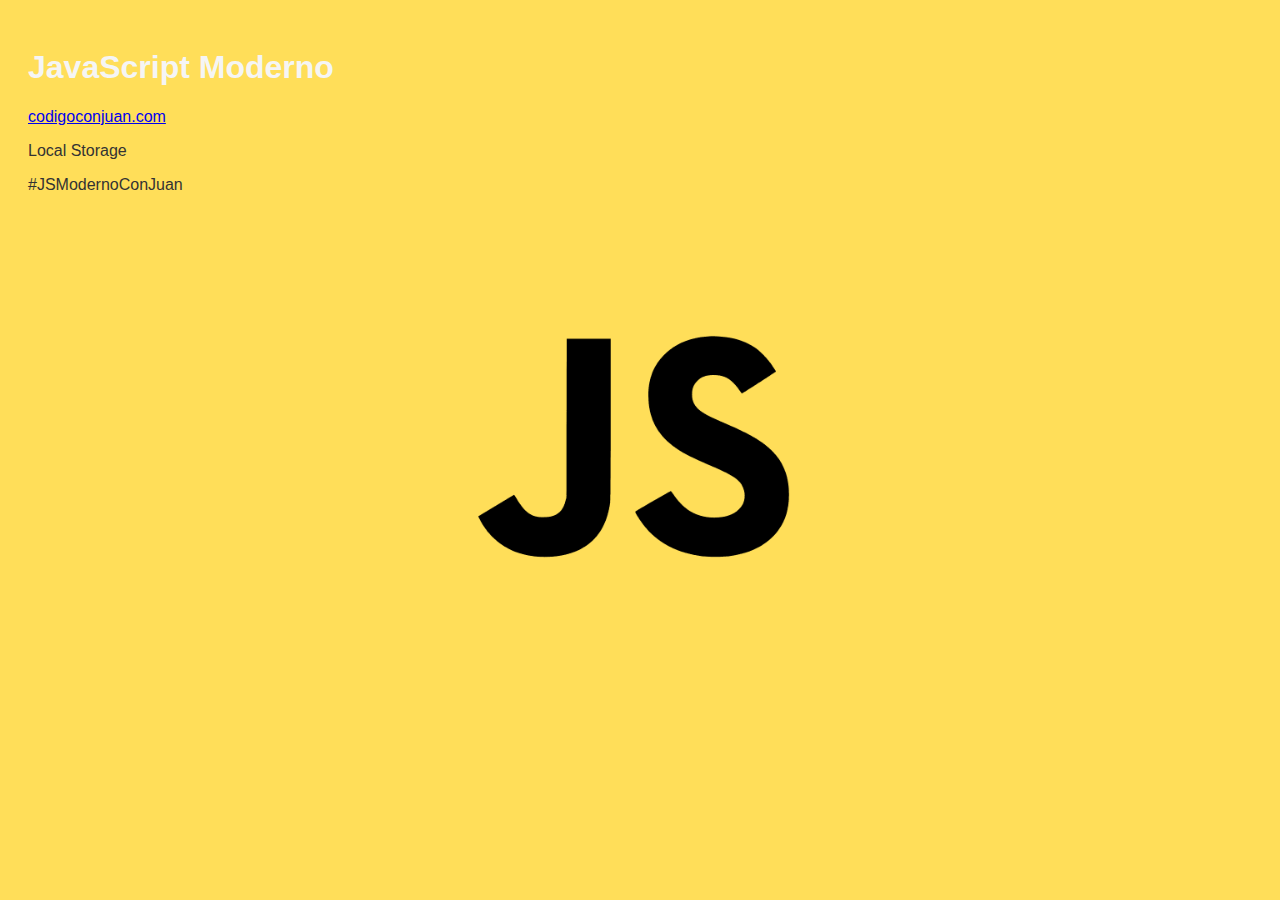
<file: 18-LocalStorage/index.html>
<!DOCTYPE html>
<html lang="en">
<head>
    <meta charset="UTF-8">
    <meta name="viewport" content="width=device-width, initial-scale=1.0">
    <title>Document</title>
    <link href="https://fonts.googleapis.com/css2?family=Carrois+Gothic+SC&display=swap" rel="stylesheet"> 
    <link rel="stylesheet" href="../assets/css/style.css">
</head>
<body>

    <div class="contenido">
        <h1>JavaScript Moderno</h1>
        <a href="http://www.codigoconjuan.com" target="_blank">codigoconjuan.com</a>
        <p>Local Storage</p>
        <p class="hashtag">#JSModernoConJuan</p>
    </div>

    <!-- <script src="js/01-app.js"></script>  -->
    <!-- <script src="js/02-app.js"></script> -->
    <!-- <script src="js/03-app.js"></script> -->
    
</body>
</html>
</file>
<file: assets/css/style.css>
body {
    font-family: "Poppins", sans-serif;
    background-image:url('./img/001.png');
    background-size: cover;
    background-repeat: no-repeat;
    background-position: center center;
    background-attachment: fixed;
    color: #333;
    font-weight: 500;
    padding: 20px;
}

h1 {
    color: whitesmoke;
}
</file>
<file: 13-DOM/css/styles.css>
:root {
    --fuente-principal:  'Lato', sans-serif; 
    --primario: #da595e;
    --obscuro: #484848;
    --claro: #ffffff;
}

html {
    box-sizing: border-box;
}
body {
    font-family: var(--fuente-principal);
}

h1 {
    font-weight: 400;
    font-size: 2rem;
}
@media (min-width:768px) {
    h1 {
        font-size: 2.6rem;
    }
}


h2 {
    font-size: 2rem;
}
h3 {
    font-size: 1.8rem;
}
img {
    max-width: 100%;
}

/** Colores **/
.hospedaje {
    color: #274154;
}

.concierto {
    color: #da595e;
}
.clase {
    color: #598dda;
}
.paseo {
    color: #940ad4;
}

/* Interfaz **/

.btn-flotante {
    position: fixed;
    bottom: 1rem;
    right: 1rem;
    padding: .5rem 2rem;
    background-color: var(--claro);
    -webkit-box-shadow: 0px 6px 32px -10px rgba(0,0,0,0.75);
    -moz-box-shadow: 0px 6px 32px -10px rgba(0,0,0,0.75);
    box-shadow: 0px 6px 32px -10px rgba(0,0,0,0.75);
    color: var(--obscuro);
    text-decoration: none;
}
.btn-flotante.activo {
    background-color: var(--primario);
    color: var(--claro);
}

/** Header */
.hero {
    height: 100vh;
    background-image: url(../img/arriba.jpg);
    display: grid;
    grid-template-rows: 1fr 2fr;
    background-position: 0 0;
    background-size: 150% 150%;
    transition: background-position .3s ease;
}
.header {
    align-self: start;
    width: 100%;
    padding-top: 1rem;
    display: flex;
    justify-content: space-between;
    align-items: center;
}
.navegacion a{
    color: var(--claro);
    text-decoration: none;
    margin-right: 1rem;
}
.navegacion a:last-of-type {
    margin-right: 0;
}

.contenedor {
    max-width: 1100px;
    margin: 0 auto;
}

.contenido-hero {
    display: grid;
    grid-template-columns: 5% auto 5%;
    grid-template-rows: max-content auto;
}
.contenido-hero h1{
    grid-column: 2 / 3;
    color: white;
    grid-row: 1 / 2;
}

.contenido-hero form {
    grid-column: 2 / 3;
    grid-row: 2 / 3;
    position: relative;
    display: flex;
    height: 4rem;
}
.contenido-hero form input[type="text"] {
    flex:1;
    border-radius: 10px;
    border:none;
    background-image: url(../img/lupa.png);
    background-repeat: no-repeat;
    background-position:  calc(1% + 1rem) calc(1% + .8rem);
    padding-left: 5rem;
    font-size: 1.6rem;
}
.contenido-hero form input[type="submit"] {
    position: absolute;
    right: 1rem;
    top: .6rem;
    background-color: var(--primario);
    border:none;
    padding: .7rem 2rem;
    font-size: 1.2rem;
    color: var(--claro);
    text-transform: uppercase;
    border-radius: 10px;
}
.contenido-hero form input[type="submit"]:hover {
    cursor: pointer;
}

/** Contenido Principal**/

main > section {
    margin-bottom: 2rem;
}

.contenedor-cards {
    display: grid;
    grid-gap: 1rem;
    grid-template-columns: repeat(auto-fit, minmax(250px, 1fr) );
}

.card img {
    width: 100%;
}


.info .categoria {
    text-transform: uppercase;
    font-size: .9rem;
    font-weight: 700;
}
.info .titulo {
    font-size: 1.6rem;
    font-weight: 900;
    margin: 0;
}
.info .precio {
    color: var(--obscuro);
    font-size: .9rem;
}
/** Premium **/
.premium {
    background-image: url(../img/hospedaje-pro.jpg);
    background-position: center right;
    background-repeat: no-repeat;
    height: 28rem;
    grid-template-columns: unset;
}
@media (min-width:768px) {
    .premium {
        grid-template-columns: auto 30%;
    }
}

.premium .info {
    grid-column: 1 / 2;
    display: flex;
    flex-direction: column;
    justify-content: center;
    padding: 1rem;
}
.premium .info h2 {
    margin-bottom: 2rem;
    text-align: center;
}
@media (min-width:768px) { 
    .premium .info {
        grid-column: 2 / 3;
    }    
    .premium .info h2 {
        text-align: right;
    }
}

.boton {
    background-color: var(--claro);
    display: block;
    text-align: center;
    padding: 1rem;
    border-radius: 10px;
    color: var(--obscuro);
    font-size: 1.2rem;
    text-decoration: none;
    font-weight: 400;
    -webkit-box-shadow: 0px 14px 43px -21px rgba(0,0,0,1);
    -moz-box-shadow: 0px 14px 43px -21px rgba(0,0,0,1);
    box-shadow: 0px 14px 43px -21px rgba(0,0,0,1);
    transition: all .3s ease-in-out;
}
.boton:hover {
    background-color: var(--primario);
    color: var(--claro);
}


/** Populares **/
.destinos .contenedor-cards {
    grid-template-columns: repeat(auto-fit, minmax(200px, 1fr) );
}
.destinos .card {
    position: relative;
}
.destinos .info {
    position: absolute;
    bottom: 1rem;
    left: 1rem;
    color: var(--claro);
}
.destinos .info .titulo {
    font-size: 1.8rem;
}
/** Footer */
.footer {
    background-color: var(--claro);
    border-top: 1px solid var(--obscuro);
    padding-top: 3rem;
    position: fixed;
    bottom:-100%;
    transition: all 0.25s ease-in;
    width: 100%;
    -webkit-box-shadow: 0px -18px 36px -16px rgba(0,0,0,0.52);
    -moz-box-shadow: 0px -18px 36px -16px rgba(0,0,0,0.52);
    box-shadow: 0px -18px 36px -16px rgba(0,0,0,0.52);
    padding: 3rem 0;
}
.footer.activo {
    bottom: 0;
}
.footer .contenedor {
    display: grid;
    grid-template-columns: repeat(auto-fit, minmax(200px, 1fr) );
    grid-gap: 1rem;
}
.footer .nav-footer {
    padding: 1rem;
}
.footer .nav-footer h3 {
    font-size: 1.2rem;
}
.footer .menu a{
    color: var(--obscuro);
    text-decoration: none;
    display: block;
    padding-top: .5rem;
}



/** Redes Socialaes**/

.sociales ul {
    display: flex;
    flex-wrap: wrap;
    justify-content: flex-start;
    justify-content: flex-end;
    /* justify-content: center;
    justify-content: space-around; */
    /* justify-content: space-between; */
    flex:1 0 auto;
    list-style: none;
}
.sociales ul li {
    margin-right: 1rem;
}
.sociales ul li:last-of-type {
    margin-right: 0;
}
.sociales ul li a {
    text-decoration: none;
}
.sociales ul li a:before {
    font-family: "Font Awesome 5 Brands";
    color: var(--obscuro);
    font-size: 1.8rem;
}
.sociales ul li a[href*='facebook.com']::before {
    content: "\f39e";
}

.sociales ul li a[href*='twitter.com']::before {
    content: "\f099";
}
.sociales ul li a[href*='youtube.com']::before {
    content: "\f431";
}
.sociales ul li a[href*='instagram.com']::before {
    content: "\f16d";
}
.sociales ul li a[href*='pinterest.com']::before {
    content: "\f231 ";
}
.sociales ul li span{
    display: none;
}
</file>
<file: 14-Eventos/css/styles.css>
:root {
    --fuente-principal:  'Lato', sans-serif; 
    --primario: #da595e;
    --obscuro: #484848;
    --claro: #ffffff;
}

html {
    box-sizing: border-box;
}
body {
    font-family: var(--fuente-principal);
}

h1 {
    font-weight: 400;
    font-size: 2rem;
}
@media (min-width:768px) {
    h1 {
        font-size: 2.6rem;
    }
}


h2 {
    font-size: 2rem;
}
h3 {
    font-size: 1.8rem;
}
img {
    max-width: 100%;
}

/** Colores **/
.hospedaje {
    color: #274154;
}

.concierto {
    color: #da595e;
}
.clase {
    color: #598dda;
}
.paseo {
    color: #940ad4;
}

/* Interfaz **/

.btn-flotante {
    position: fixed;
    bottom: 1rem;
    right: 1rem;
    padding: .5rem 2rem;
    background-color: var(--claro);
    -webkit-box-shadow: 0px 6px 32px -10px rgba(0,0,0,0.75);
    -moz-box-shadow: 0px 6px 32px -10px rgba(0,0,0,0.75);
    box-shadow: 0px 6px 32px -10px rgba(0,0,0,0.75);
    color: var(--obscuro);
    text-decoration: none;
}
.btn-flotante.activo {
    background-color: var(--primario);
    color: var(--claro);
}

/** Header */
.hero {
    height: 100vh;
    background-image: url(../img/arriba.jpg);
    display: grid;
    grid-template-rows: 1fr 2fr;
    background-position: 0 0;
    background-size: 150% 150%;
    transition: background-position .3s ease;
}
.header {
    align-self: start;
    width: 100%;
    padding-top: 1rem;
    display: flex;
    justify-content: space-between;
    align-items: center;
}
.navegacion a{
    color: var(--claro);
    text-decoration: none;
    margin-right: 1rem;
}
.navegacion a:last-of-type {
    margin-right: 0;
}

.contenedor {
    max-width: 1100px;
    margin: 0 auto;
}

.contenido-hero {
    display: grid;
    grid-template-columns: 5% auto 5%;
    grid-template-rows: max-content auto;
}
.contenido-hero h1{
    grid-column: 2 / 3;
    color: white;
    grid-row: 1 / 2;
}

.contenido-hero form {
    grid-column: 2 / 3;
    grid-row: 2 / 3;
    position: relative;
    display: flex;
    height: 4rem;
}
.contenido-hero form input[type="text"] {
    flex:1;
    border-radius: 10px;
    border:none;
    background-image: url(../img/lupa.png);
    background-repeat: no-repeat;
    background-position:  calc(1% + 1rem) calc(1% + .8rem);
    padding-left: 5rem;
    font-size: 1.6rem;
}
.contenido-hero form input[type="submit"] {
    position: absolute;
    right: 1rem;
    top: .6rem;
    background-color: var(--primario);
    border:none;
    padding: .7rem 2rem;
    font-size: 1.2rem;
    color: var(--claro);
    text-transform: uppercase;
    border-radius: 10px;
}
.contenido-hero form input[type="submit"]:hover {
    cursor: pointer;
}

/** Contenido Principal**/

main > section {
    margin-bottom: 2rem;
}

.contenedor-cards {
    display: grid;
    grid-gap: 1rem;
    grid-template-columns: repeat(auto-fit, minmax(250px, 1fr) );
}

.card img {
    width: 100%;
}


.info .categoria {
    text-transform: uppercase;
    font-size: .9rem;
    font-weight: 700;
}
.info .titulo {
    font-size: 1.6rem;
    font-weight: 900;
    margin: 0;
}
.info .precio {
    color: var(--obscuro);
    font-size: .9rem;
}
/** Premium **/
.premium {
    background-image: url(../img/hospedaje-pro.jpg);
    background-position: center right;
    background-repeat: no-repeat;
    height: 28rem;
    grid-template-columns: unset;
}
@media (min-width:768px) {
    .premium {
        grid-template-columns: auto 30%;
    }
}

.premium .info {
    grid-column: 1 / 2;
    display: flex;
    flex-direction: column;
    justify-content: center;
    padding: 1rem;
}
.premium .info h2 {
    margin-bottom: 2rem;
    text-align: center;
}
@media (min-width:768px) { 
    .premium .info {
        grid-column: 2 / 3;
    }    
    .premium .info h2 {
        text-align: right;
    }
}

.boton {
    background-color: var(--claro);
    display: block;
    text-align: center;
    padding: 1rem;
    border-radius: 10px;
    color: var(--obscuro);
    font-size: 1.2rem;
    text-decoration: none;
    font-weight: 400;
    -webkit-box-shadow: 0px 14px 43px -21px rgba(0,0,0,1);
    -moz-box-shadow: 0px 14px 43px -21px rgba(0,0,0,1);
    box-shadow: 0px 14px 43px -21px rgba(0,0,0,1);
    transition: all .3s ease-in-out;
}
.boton:hover {
    background-color: var(--primario);
    color: var(--claro);
}


/** Populares **/
.destinos .contenedor-cards {
    grid-template-columns: repeat(auto-fit, minmax(200px, 1fr) );
}
.destinos .card {
    position: relative;
}
.destinos .info {
    position: absolute;
    bottom: 1rem;
    left: 1rem;
    color: var(--claro);
}
.destinos .info .titulo {
    font-size: 1.8rem;
}
/** Footer */
.footer {
    background-color: var(--claro);
    border-top: 1px solid var(--obscuro);
    padding-top: 3rem;
    position: fixed;
    bottom:-100%;
    transition: all 0.25s ease-in;
    width: 100%;
    -webkit-box-shadow: 0px -18px 36px -16px rgba(0,0,0,0.52);
    -moz-box-shadow: 0px -18px 36px -16px rgba(0,0,0,0.52);
    box-shadow: 0px -18px 36px -16px rgba(0,0,0,0.52);
    padding: 3rem 0;
}
.footer .activo {
    bottom: 0;
}
.footer .contenedor {
    display: grid;
    grid-template-columns: repeat(auto-fit, minmax(200px, 1fr) );
    grid-gap: 1rem;
}
.footer .nav-footer {
    padding: 1rem;
}
.footer .nav-footer h3 {
    font-size: 1.2rem;
}
.footer .menu a{
    color: var(--obscuro);
    text-decoration: none;
    display: block;
    padding-top: .5rem;
}



/** Redes Socialaes**/

.sociales ul {
    display: flex;
    flex-wrap: wrap;
    justify-content: flex-start;
    justify-content: flex-end;
    /* justify-content: center;
    justify-content: space-around; */
    /* justify-content: space-between; */
    flex:1 0 auto;
    list-style: none;
}
.sociales ul li {
    margin-right: 1rem;
}
.sociales ul li:last-of-type {
    margin-right: 0;
}
.sociales ul li a {
    text-decoration: none;
}
.sociales ul li a:before {
    font-family: "Font Awesome 5 Brands";
    color: var(--obscuro);
    font-size: 1.8rem;
}
.sociales ul li a[href*='facebook.com']::before {
    content: "\f39e";
}

.sociales ul li a[href*='twitter.com']::before {
    content: "\f099";
}
.sociales ul li a[href*='youtube.com']::before {
    content: "\f431";
}
.sociales ul li a[href*='instagram.com']::before {
    content: "\f16d";
}
.sociales ul li a[href*='pinterest.com']::before {
    content: "\f231 ";
}
.sociales ul li span{
    display: none;
}
</file>
